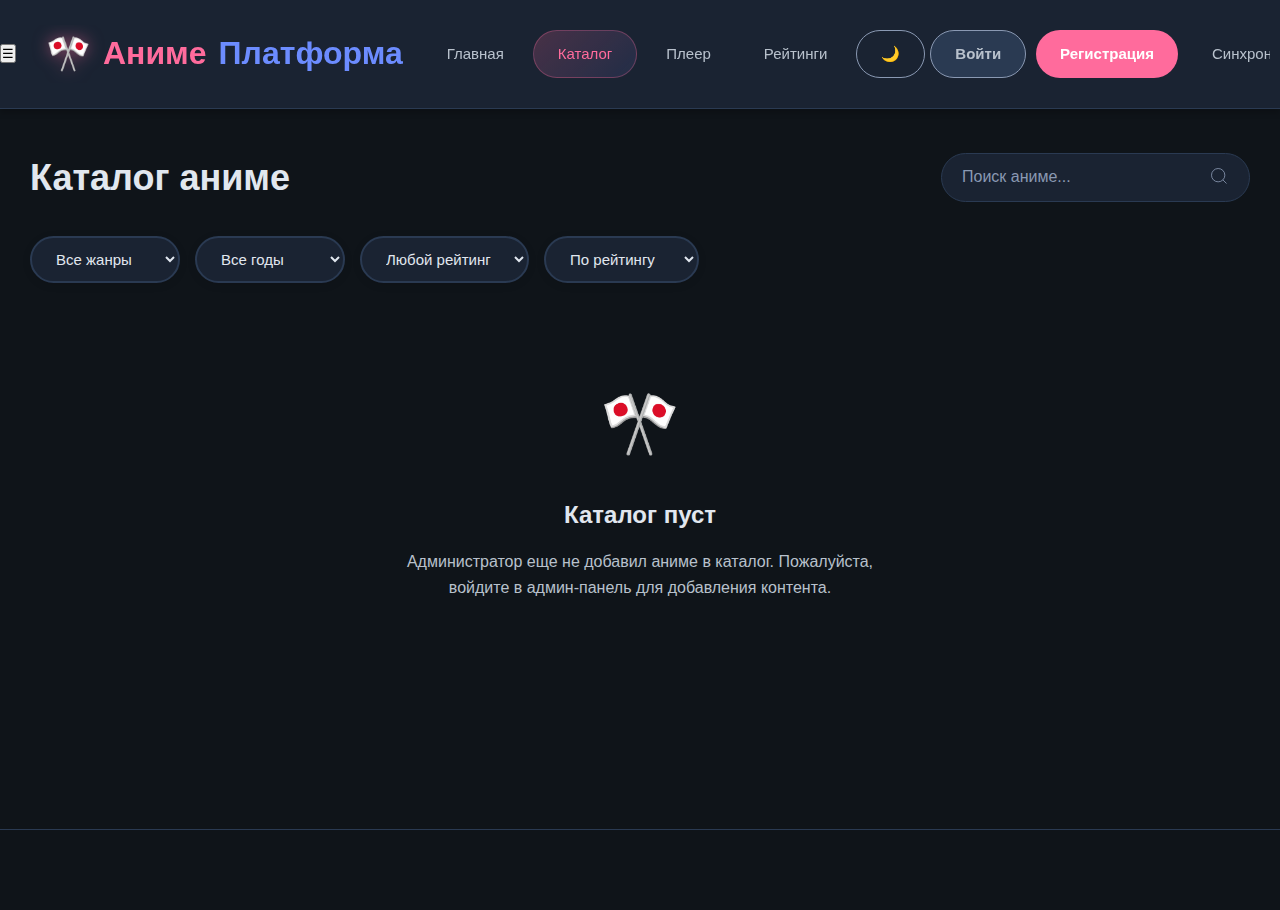
<file: catalog.html>
<!DOCTYPE html>
<html lang="ru">
<head>
    <meta charset="UTF-8">
    <meta name="viewport" content="width=device-width, initial-scale=1.0, maximum-scale=1.0, user-scalable=no, viewport-fit=cover">
    <meta name="mobile-web-app-capable" content="yes">
    <meta name="apple-mobile-web-app-capable" content="yes">
    <meta name="apple-mobile-web-app-status-bar-style" content="black-translucent">
    <title>Каталог аниме | АнимеПлатформа</title>
    <link rel="stylesheet" href="style.css">
    <link rel="stylesheet" href="catalog.css">
</head>
<body>
    <!-- Header -->
    <header>
        <div class="container">
            <div class="header-content">
                <button class="mobile-menu-toggle" id="mobile-menu-toggle" aria-label="Меню">☰</button>
                <a href="index.html" class="logo">Аниме<span>Платформа</span></a>
                <nav id="main-nav">
                    <ul>
                        <li><a href="index.html">Главная</a></li>
                        <li><a href="catalog.html" class="active">Каталог</a></li>
                        <li><a href="player.html">Плеер</a></li>
                        <li><a href="ratings.html">Рейтинги</a></li>

                        <!-- Дополнительные пункты, которые на мобильном прячутся в меню -->
                        <li class="nav-extra nav-theme">
                            <button id="theme-toggle" class="btn-theme">🌙</button>
                        </li>
                        <li class="nav-extra nav-auth">
                            <div class="auth-buttons">
                                <!-- Будет заполнено через JavaScript -->
                            </div>
                        </li>
                        <li class="nav-extra nav-admin">
                            <div id="admin-link" style="display: none;"></div>
                        </li>
                        <li class="nav-extra nav-sync">
                            <a href="profile.html#sync" class="nav-sync-link">Синхронизация</a>
                        </li>
                    </ul>
                </nav>
            </div>
        </div>
    </header>

    <!-- Catalog Content -->
    <section class="catalog-section">
        <div class="container">
            <div class="catalog-header">
                <h1 class="catalog-title">Каталог аниме</h1>
                <div class="search-bar">
                    <input type="text" id="catalog-search" placeholder="Поиск аниме...">
                    <button id="catalog-search-btn">
                        <svg width="20" height="20" viewBox="0 0 24 24" fill="none" stroke="currentColor">
                            <circle cx="11" cy="11" r="8"></circle>
                            <path d="m21 21-4.3-4.3"></path>
                        </svg>
                    </button>
                </div>
            </div>
            
            <div class="filters">
                <select class="filter-select" id="genre-filter">
                    <option value="">Все жанры</option>
                    <option value="Сёнен">Сёнен</option>
                    <option value="Драма">Драма</option>
                    <option value="Фэнтези">Фэнтези</option>
                </select>
                <select class="filter-select" id="year-filter">
                    <option value="">Все годы</option>
                    <option value="2023">2023</option>
                    <option value="2022">2022</option>
                    <option value="2021">2021</option>
                </select>
                <select class="filter-select" id="rating-filter">
                    <option value="">Любой рейтинг</option>
                    <option value="9">9+</option>
                    <option value="8">8+</option>
                    <option value="7">7+</option>
                </select>
                <select class="filter-select" id="sort-filter">
                    <option value="rating">По рейтингу</option>
                    <option value="year">По году</option>
                    <option value="title">По названию</option>
                </select>
            </div>
            
            <div class="anime-grid" id="catalog-grid">
                <!-- Anime cards will be loaded by JavaScript -->
            </div>

            <div class="load-more-container">
                <button class="btn btn-load-more" id="load-more">Загрузить еще</button>
            </div>
        </div>
    </section>

    <!-- Footer -->
    <footer>
        <div class="container">
            <div class="footer-content">
                <!-- Footer content same as index.html -->
            </div>
        </div>
    </footer>

    <!-- Anime Modal -->
    <div class="modal-overlay" id="anime-modal">
        <!-- Modal content same as index.html -->
    </div>

    <!-- Player Overlay -->
    <div class="player-overlay" id="player-overlay">
        <!-- Player content same as index.html -->
    </div>

    <!-- Конфигурация и утилиты -->
    <script src="config.js"></script>
    <script src="utils/error-handler.js"></script>
    <script src="utils/helpers.js"></script>
    
    <!-- Компоненты -->
    <script src="components/AnimeCard.js"></script>
    <script src="components/Notification.js"></script>
    
    <!-- Сервисы -->
    <script src="services/auth-service.js"></script>
    <script src="services/anime-service.js"></script>
    <script src="services/anime-api.js"></script>
    <script src="sync-service.js"></script>
    
    <!-- Существующие скрипты (для обратной совместимости) -->
    <script src="database.js"></script>
    <script src="anime-data.js"></script>
    <script src="auth.js"></script>
    <script src="player.js"></script>
    <script src="main.js"></script>
    <script src="modal.js"></script>
    <script src="catalog.js"></script>
    <script src="mobile-menu.js"></script>
</body>
</html>
</file>
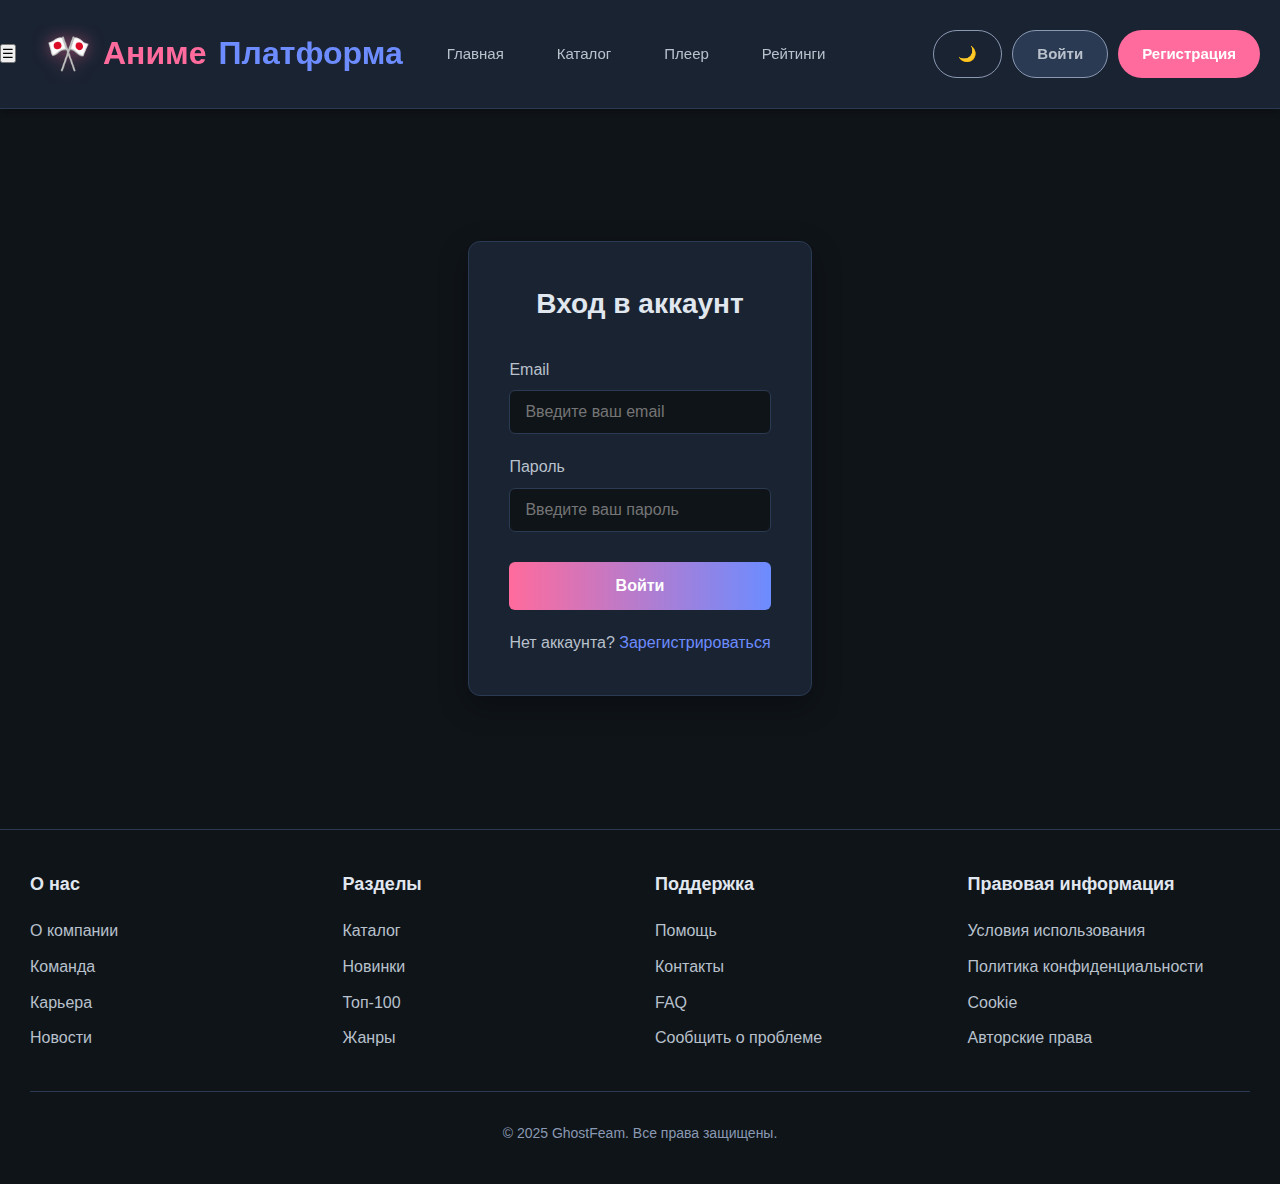
<file: login.html>
<!DOCTYPE html>
<html lang="ru">
<head>
    <meta charset="UTF-8">
    <meta name="viewport" content="width=device-width, initial-scale=1.0, maximum-scale=1.0, user-scalable=no, viewport-fit=cover">
    <meta name="mobile-web-app-capable" content="yes">
    <meta name="apple-mobile-web-app-capable" content="yes">
    <meta name="apple-mobile-web-app-status-bar-style" content="black-translucent">
    <title>Вход | Аниме-платформа</title>
    <link rel="stylesheet" href="style.css">
</head>
<body>
    <!-- Header -->
    <header>
        <div class="container">
            <div class="header-content">
                <button class="mobile-menu-toggle" id="mobile-menu-toggle" aria-label="Меню">☰</button>
                <a href="index.html" class="logo">Аниме<span>Платформа</span></a>
                <nav id="main-nav">
                    <ul>
                        <li><a href="index.html">Главная</a></li>
                        <li><a href="catalog.html">Каталог</a></li>
                        <li><a href="player.html">Плеер</a></li>
                        <li><a href="ratings.html">Рейтинги</a></li>
                    </ul>
                </nav>
                
                <div class="header-controls">
                    <button id="theme-toggle" class="btn-theme">🌙</button>
                    <div class="auth-buttons">
                        <!-- Будет заполнено через JavaScript -->
                    </div>
                    <div id="admin-link" style="display: none;"></div>
                </div>
            </div>
        </div>
    </header>

    <!-- Login Form -->
    <section class="container">
        <div class="auth-container">
            <div class="auth-form">
                <h2 class="auth-title">Вход в аккаунт</h2>
                <form id="login-form">
                    <div class="form-group">
                        <label class="form-label" for="login-email">Email</label>
                        <input type="email" id="login-email" class="form-input" placeholder="Введите ваш email" required>
                        <div class="error-message" id="login-email-error">Пожалуйста, введите корректный email</div>
                    </div>
                    <div class="form-group">
                        <label class="form-label" for="login-password">Пароль</label>
                        <input type="password" id="login-password" class="form-input" placeholder="Введите ваш пароль" required>
                        <div class="error-message" id="login-password-error">Пожалуйста, введите пароль</div>
                    </div>
                    <button type="submit" class="btn btn-submit">Войти</button>
                </form>
                <div class="auth-link">
                    Нет аккаунта? <a href="signup.html">Зарегистрироваться</a>
                </div>
            </div>
        </div>
    </section>

    <!-- Footer -->
    <footer>
        <div class="container">
            <div class="footer-content">
                <div class="footer-column">
                    <h3>О нас</h3>
                    <ul>
                        <li><a href="#">О компании</a></li>
                        <li><a href="#">Команда</a></li>
                        <li><a href="#">Карьера</a></li>
                        <li><a href="#">Новости</a></li>
                    </ul>
                </div>
                <div class="footer-column">
                    <h3>Разделы</h3>
                    <ul>
                        <li><a href="catalog.html">Каталог</a></li>
                        <li><a href="#">Новинки</a></li>
                        <li><a href="#">Топ-100</a></li>
                        <li><a href="#">Жанры</a></li>
                    </ul>
                </div>
                <div class="footer-column">
                    <h3>Поддержка</h3>
                    <ul>
                        <li><a href="#">Помощь</a></li>
                        <li><a href="#">Контакты</a></li>
                        <li><a href="#">FAQ</a></li>
                        <li><a href="#">Сообщить о проблеме</a></li>
                    </ul>
                </div>
                <div class="footer-column">
                    <h3>Правовая информация</h3>
                    <ul>
                        <li><a href="#">Условия использования</a></li>
                        <li><a href="#">Политика конфиденциальности</a></li>
                        <li><a href="#">Cookie</a></li>
                        <li><a href="#">Авторские права</a></li>
                    </ul>
                </div>
            </div>
            <div class="copyright">
                &copy; 2025 GhostFeam. Все права защищены.
            </div>
        </div>
    </footer>

    <!-- Конфигурация и утилиты -->
    <script src="config.js"></script>
    <script src="utils/error-handler.js"></script>
    <script src="utils/helpers.js"></script>
    
    <!-- Компоненты -->
    <script src="components/Notification.js"></script>
    
    <!-- Сервисы -->
    <script src="services/auth-service.js"></script>
    <script src="services/anime-service.js"></script>
    <script src="sync-service.js"></script>
    
    <!-- Существующие скрипты (для обратной совместимости) -->
    <script src="database.js"></script>
    <script src="auth.js"></script>
    <script src="mobile-menu.js"></script>
</body>
</html>
</file>
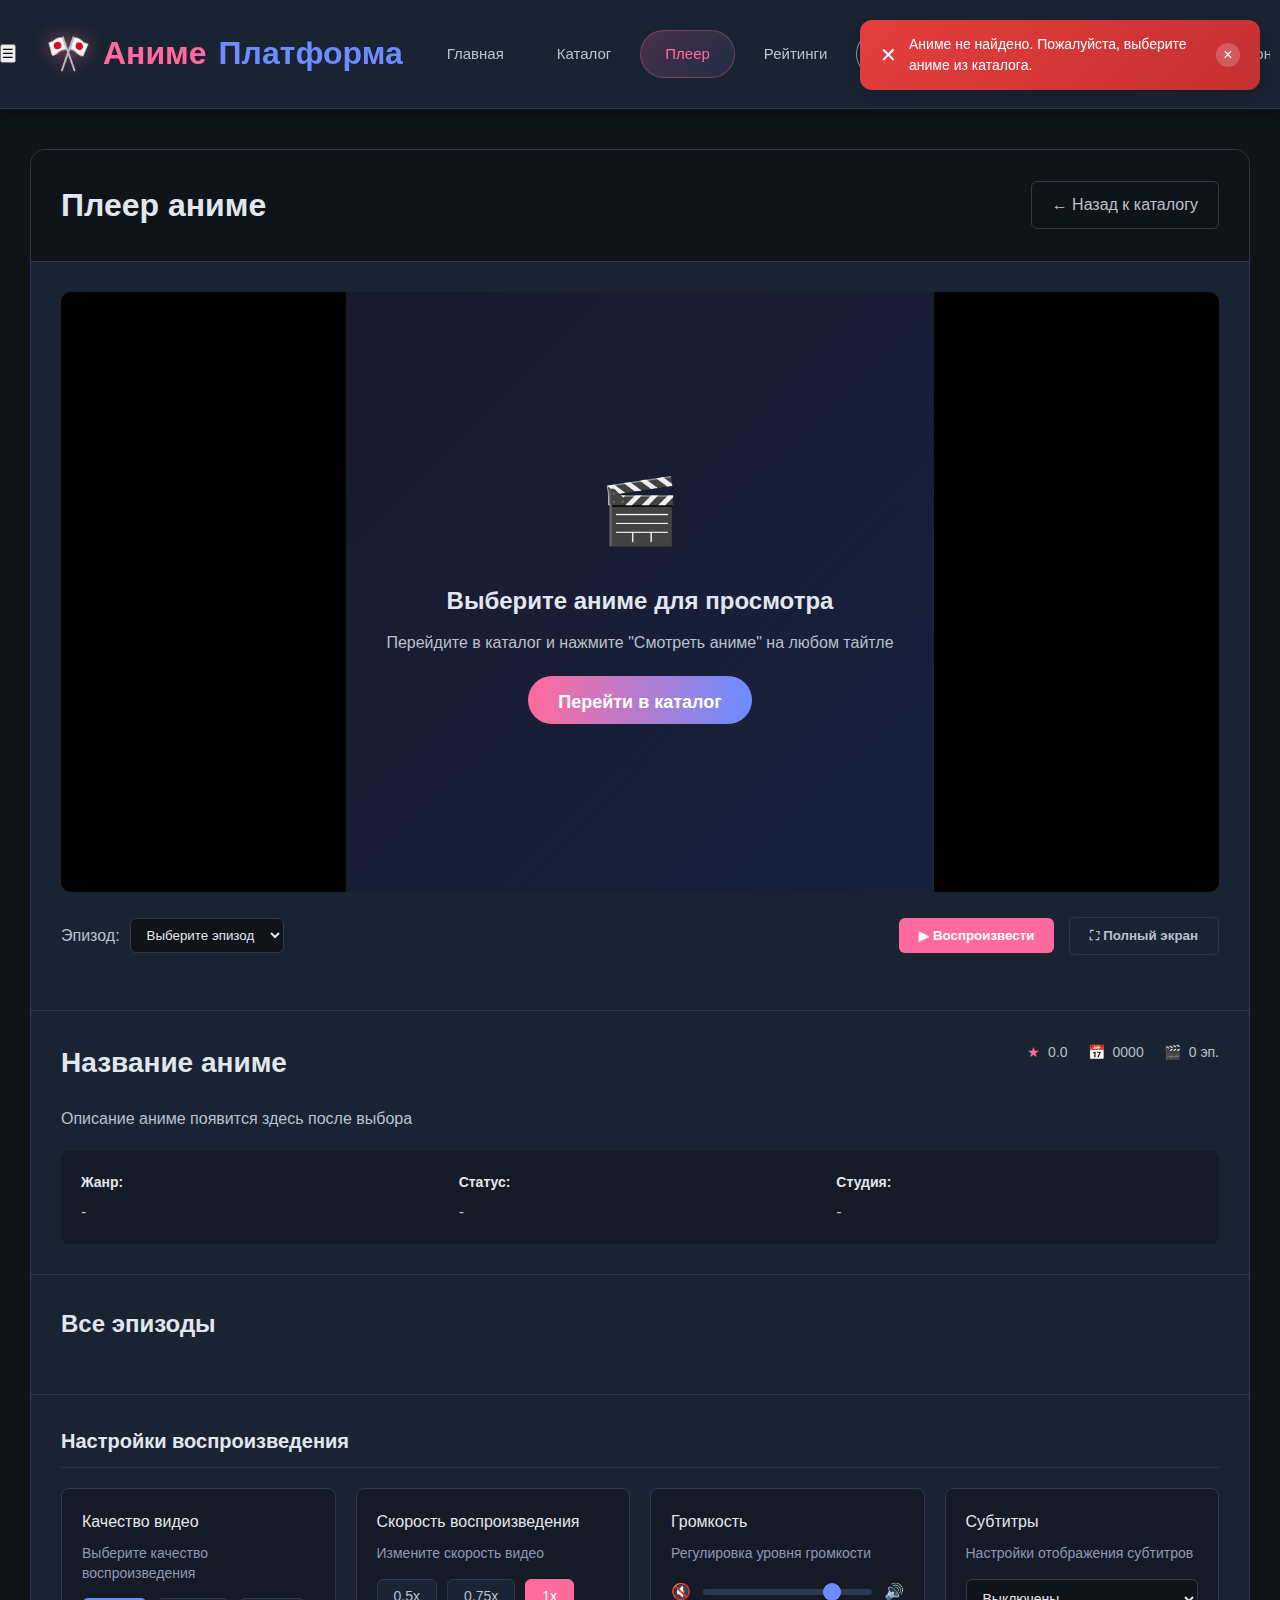
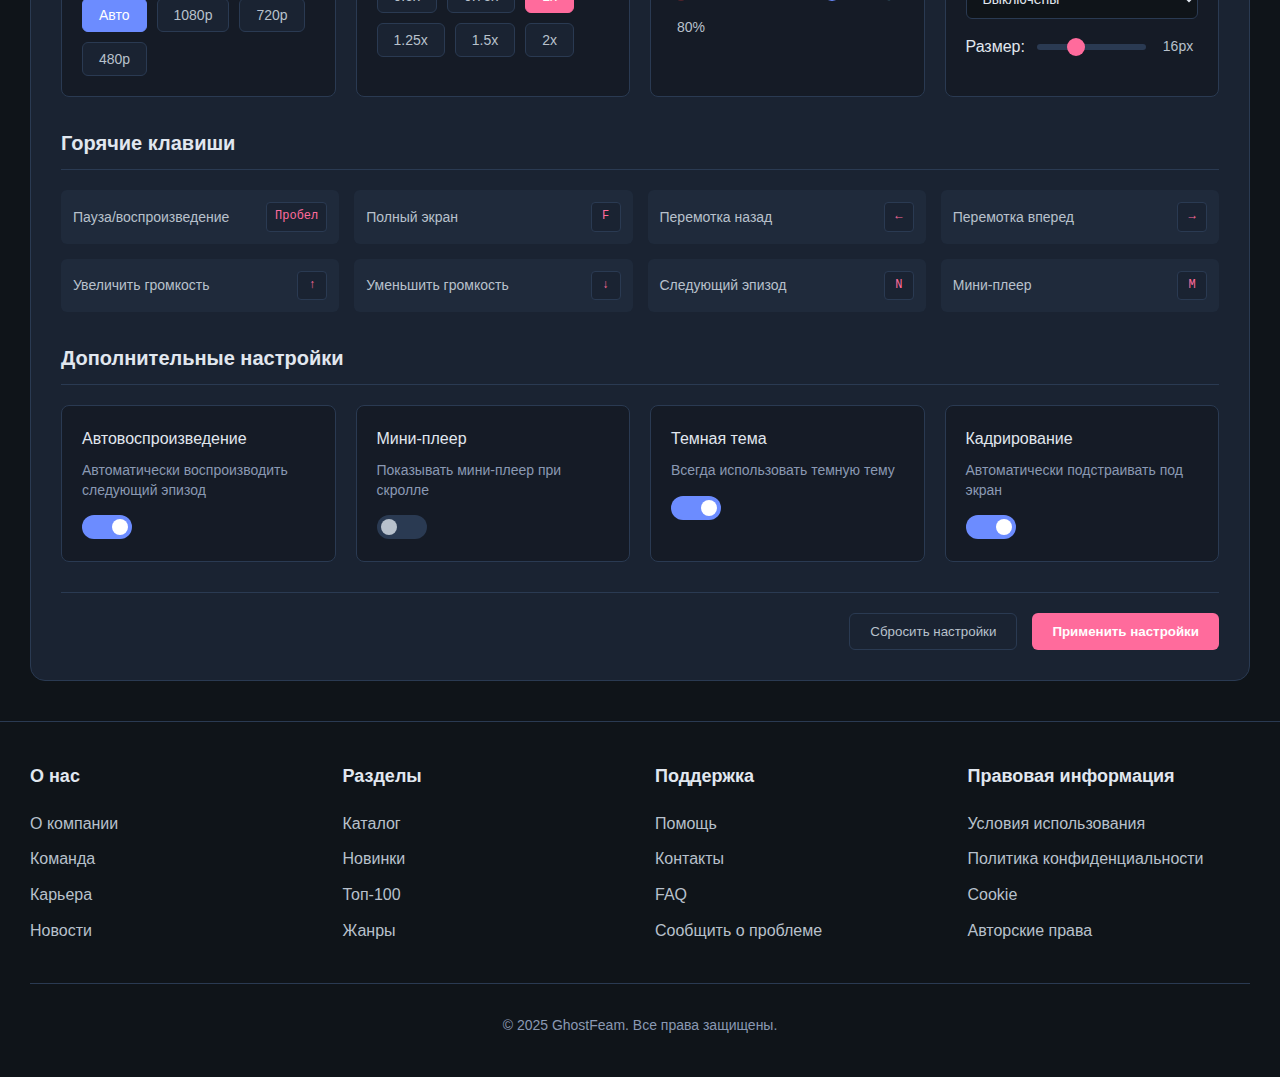
<file: player.html>
<!DOCTYPE html>
<html lang="ru">
<head>
    <meta charset="UTF-8">
    <meta name="viewport" content="width=device-width, initial-scale=1.0, maximum-scale=1.0, user-scalable=no, viewport-fit=cover">
    <meta name="mobile-web-app-capable" content="yes">
    <meta name="apple-mobile-web-app-capable" content="yes">
    <meta name="apple-mobile-web-app-status-bar-style" content="black-translucent">
    <title>Плеер аниме | АнимеПлатформа</title>
    <link rel="stylesheet" href="style.css">
    <link rel="stylesheet" href="theme.css">
    <link rel="stylesheet" href="player.css">
</head>
<body data-theme="dark">
    <!-- Header -->
    <header>
        <div class="container">
            <div class="header-content">
                <button class="mobile-menu-toggle" id="mobile-menu-toggle" aria-label="Меню">☰</button>
                <a href="index.html" class="logo">Аниме<span>Платформа</span></a>
                <nav id="main-nav">
                    <ul>
                        <li><a href="index.html">Главная</a></li>
                        <li><a href="catalog.html">Каталог</a></li>
                        <li><a href="player.html" class="active">Плеер</a></li>
                        <li><a href="ratings.html">Рейтинги</a></li>

                        <!-- Дополнительные пункты, которые на мобильном прячутся в меню -->
                        <li class="nav-extra nav-theme">
                            <button id="theme-toggle" class="btn-theme">🌙</button>
                        </li>
                        <li class="nav-extra nav-auth">
                            <div class="auth-buttons">
                                <!-- Будет заполнено через JavaScript -->
                            </div>
                        </li>
                        <li class="nav-extra nav-admin">
                            <div id="admin-link" style="display: none;"></div>
                        </li>
                        <li class="nav-extra nav-sync">
                            <a href="profile.html#sync" class="nav-sync-link">Синхронизация</a>
                        </li>
                    </ul>
                </nav>
            </div>
        </div>
    </header>

    <!-- Player Content -->
    <section class="player-section">
        <div class="container">
            <div class="player-page-container">
                <div class="player-page-header">
                    <h1 id="player-main-title">Плеер аниме</h1>
                    <div class="player-navigation">
                        <a href="catalog.html" class="btn-back">
                            ← Назад к каталогу
                        </a>
                    </div>
                </div>

                <div class="video-page-container">
                    <div class="video-page-player" id="video-page-player">
                        <div class="video-page-placeholder" id="video-placeholder">
                            <div class="placeholder-icon">🎬</div>
                            <h3>Выберите аниме для просмотра</h3>
                            <p>Перейдите в каталог и нажмите "Смотреть аниме" на любом тайтле</p>
                            <a href="catalog.html" class="btn btn-explore">Перейти в каталог</a>
                        </div>
                    </div>
                    
                    <div class="player-page-controls">
                        <div class="control-group">
                            <div class="episode-selector">
                                <label for="episode-select">Эпизод:</label>
                                <select id="episode-select">
                                    <option value="">Выберите эпизод</option>
                                </select>
                            </div>
                        </div>
                        
                        <div class="control-group">
                            <button class="btn-primary" id="play-btn">
                                ▶ Воспроизвести
                            </button>
                            <button class="btn-secondary" id="fullscreen-btn">
                                ⛶ Полный экран
                            </button>
                        </div>
                    </div>

                    <!-- Информация о текущем эпизоде для мобильных -->
                    <div id="current-episode-info" style="display: none; padding: 15px; background: var(--bg-primary); border-radius: 8px; margin-bottom: 15px; text-align: center;">
                        <p style="color: var(--text-secondary); font-size: 14px; margin: 0;">
                            <strong style="color: var(--text-primary);">Эпизод:</strong> 
                            <span id="current-episode-number">-</span>
                        </p>
                    </div>
                </div>

                <div class="player-page-info">
                    <div class="info-header">
                        <h2 id="player-title">Название аниме</h2>
                        <div class="player-stats">
                            <div class="stat">
                                <span class="icon">★</span>
                                <span id="player-rating">0.0</span>
                            </div>
                            <div class="stat">
                                <span class="icon">📅</span>
                                <span id="player-year">0000</span>
                            </div>
                            <div class="stat">
                                <span class="icon">🎬</span>
                                <span id="player-episodes">0 эп.</span>
                            </div>
                        </div>
                    </div>
                    
                    <div class="info-content">
                        <p id="player-description">Описание аниме появится здесь после выбора</p>
                        
                        <div class="anime-details">
                            <div class="detail-item">
                                <strong>Жанр:</strong>
                                <span id="player-genre">-</span>
                            </div>
                            <div class="detail-item">
                                <strong>Статус:</strong>
                                <span id="player-status">-</span>
                            </div>
                            <div class="detail-item">
                                <strong>Студия:</strong>
                                <span id="player-studio">-</span>
                            </div>
                        </div>
                    </div>
                </div>

                <div class="episodes-list" id="episodes-list">
                    <h3>Все эпизоды</h3>
                    <div class="episodes-grid" id="episodes-grid">
                        <!-- Episodes will be loaded here -->
                    </div>
                </div>

                <!-- Player Settings Section -->
                <div class="player-settings" id="player-settings">
                    <div class="settings-section">
                        <h3 class="settings-title">Настройки воспроизведения</h3>
                        <div class="settings-grid">
                            <!-- Качество видео -->
                            <div class="setting-item">
                                <label class="setting-label">Качество видео</label>
                                <p class="setting-description">Выберите качество воспроизведения</p>
                                <div class="quality-selector">
                                    <button class="quality-btn active" data-quality="auto">Авто</button>
                                    <button class="quality-btn" data-quality="1080">1080p</button>
                                    <button class="quality-btn" data-quality="720">720p</button>
                                    <button class="quality-btn" data-quality="480">480p</button>
                                </div>
                            </div>

                            <!-- Скорость воспроизведения -->
                            <div class="setting-item">
                                <label class="setting-label">Скорость воспроизведения</label>
                                <p class="setting-description">Измените скорость видео</p>
                                <div class="speed-selector">
                                    <button class="speed-btn" data-speed="0.5">0.5x</button>
                                    <button class="speed-btn" data-speed="0.75">0.75x</button>
                                    <button class="speed-btn active" data-speed="1">1x</button>
                                    <button class="speed-btn" data-speed="1.25">1.25x</button>
                                    <button class="speed-btn" data-speed="1.5">1.5x</button>
                                    <button class="speed-btn" data-speed="2">2x</button>
                                </div>
                            </div>

                            <!-- Громкость -->
                            <div class="setting-item">
                                <label class="setting-label">Громкость</label>
                                <p class="setting-description">Регулировка уровня громкости</p>
                                <div class="volume-control">
                                    <span class="volume-icon">🔇</span>
                                    <input type="range" class="volume-slider" min="0" max="100" value="80">
                                    <span class="volume-icon">🔊</span>
                                    <span class="volume-value">80%</span>
                                </div>
                            </div>

                            <!-- Субтитры -->
                            <div class="setting-item">
                                <label class="setting-label">Субтитры</label>
                                <p class="setting-description">Настройки отображения субтитров</p>
                                <div class="subtitle-settings">
                                    <select class="subtitle-select">
                                        <option value="none">Выключены</option>
                                        <option value="ru">Русский</option>
                                        <option value="en">English</option>
                                        <option value="jp">日本語</option>
                                    </select>
                                    <div class="subtitle-size">
                                        <span>Размер:</span>
                                        <input type="range" class="size-slider" min="12" max="24" value="16">
                                        <span class="size-value">16px</span>
                                    </div>
                                </div>
                            </div>
                        </div>
                    </div>

                    <div class="settings-section">
                        <h3 class="settings-title">Горячие клавиши</h3>
                        <div class="shortcuts-list">
                            <div class="shortcut-item">
                                <span class="shortcut-description">Пауза/воспроизведение</span>
                                <kbd class="shortcut-key">Пробел</kbd>
                            </div>
                            <div class="shortcut-item">
                                <span class="shortcut-description">Полный экран</span>
                                <kbd class="shortcut-key">F</kbd>
                            </div>
                            <div class="shortcut-item">
                                <span class="shortcut-description">Перемотка назад</span>
                                <kbd class="shortcut-key">←</kbd>
                            </div>
                            <div class="shortcut-item">
                                <span class="shortcut-description">Перемотка вперед</span>
                                <kbd class="shortcut-key">→</kbd>
                            </div>
                            <div class="shortcut-item">
                                <span class="shortcut-description">Увеличить громкость</span>
                                <kbd class="shortcut-key">↑</kbd>
                            </div>
                            <div class="shortcut-item">
                                <span class="shortcut-description">Уменьшить громкость</span>
                                <kbd class="shortcut-key">↓</kbd>
                            </div>
                            <div class="shortcut-item">
                                <span class="shortcut-description">Следующий эпизод</span>
                                <kbd class="shortcut-key">N</kbd>
                            </div>
                            <div class="shortcut-item">
                                <span class="shortcut-description">Мини-плеер</span>
                                <kbd class="shortcut-key">M</kbd>
                            </div>
                        </div>
                    </div>

                    <div class="settings-section">
                        <h3 class="settings-title">Дополнительные настройки</h3>
                        <div class="settings-grid">
                            <div class="setting-item">
                                <label class="setting-label">Автовоспроизведение</label>
                                <p class="setting-description">Автоматически воспроизводить следующий эпизод</p>
                                <label class="toggle-switch">
                                    <input type="checkbox" checked>
                                    <span class="toggle-slider"></span>
                                </label>
                            </div>
                            <div class="setting-item">
                                <label class="setting-label">Мини-плеер</label>
                                <p class="setting-description">Показывать мини-плеер при скролле</p>
                                <label class="toggle-switch">
                                    <input type="checkbox">
                                    <span class="toggle-slider"></span>
                                </label>
                            </div>
                            <div class="setting-item">
                                <label class="setting-label">Темная тема</label>
                                <p class="setting-description">Всегда использовать темную тему</p>
                                <label class="toggle-switch">
                                    <input type="checkbox" checked>
                                    <span class="toggle-slider"></span>
                                </label>
                            </div>
                            <div class="setting-item">
                                <label class="setting-label">Кадрирование</label>
                                <p class="setting-description">Автоматически подстраивать под экран</p>
                                <label class="toggle-switch">
                                    <input type="checkbox" checked>
                                    <span class="toggle-slider"></span>
                                </label>
                            </div>
                        </div>
                    </div>

                    <div class="settings-actions">
                        <button class="btn-reset" id="reset-settings">Сбросить настройки</button>
                        <button class="btn-apply" id="apply-settings">Применить настройки</button>
                    </div>
                </div>
            </div>
        </div>
    </section>

    <!-- Footer -->
    <footer>
        <div class="container">
            <div class="footer-content">
                <div class="footer-column">
                    <h3>О нас</h3>
                    <ul>
                        <li><a href="#">О компании</a></li>
                        <li><a href="#">Команда</a></li>
                        <li><a href="#">Карьера</a></li>
                        <li><a href="#">Новости</a></li>
                    </ul>
                </div>
                <div class="footer-column">
                    <h3>Разделы</h3>
                    <ul>
                        <li><a href="catalog.html">Каталог</a></li>
                        <li><a href="#">Новинки</a></li>
                        <li><a href="#">Топ-100</a></li>
                        <li><a href="#">Жанры</a></li>
                    </ul>
                </div>
                <div class="footer-column">
                    <h3>Поддержка</h3>
                    <ul>
                        <li><a href="#">Помощь</a></li>
                        <li><a href="#">Контакты</a></li>
                        <li><a href="#">FAQ</a></li>
                        <li><a href="#">Сообщить о проблеме</a></li>
                    </ul>
                </div>
                <div class="footer-column">
                    <h3>Правовая информация</h3>
                    <ul>
                        <li><a href="#">Условия использования</a></li>
                        <li><a href="#">Политика конфиденциальности</a></li>
                        <li><a href="#">Cookie</a></li>
                        <li><a href="#">Авторские права</a></li>
                    </ul>
                </div>
            </div>
            <div class="copyright">
                &copy; 2025 GhostFeam. Все права защищены.
            </div>
        </div>
    </footer>

    <!-- Конфигурация и утилиты -->
    <script src="config.js"></script>
    <script src="utils/error-handler.js"></script>
    <script src="utils/helpers.js"></script>
    
    <!-- Компоненты -->
    <script src="components/Notification.js"></script>
    
    <!-- Сервисы -->
    <script src="services/auth-service.js"></script>
    <script src="services/anime-service.js"></script>
    <script src="sync-service.js"></script>
    <script src="services/anime-api.js"></script>
    <script src="services/video-service.js"></script>
    
    <!-- Существующие скрипты (для обратной совместимости) -->
    <script src="database.js"></script>
    <script src="anime-data.js"></script>
    <script src="main.js"></script>
    <script src="auth.js"></script>
    <script src="theme.js"></script>
    <script src="player-page.js"></script>
    <script src="mobile-menu.js"></script>
</body>
</html>
</file>
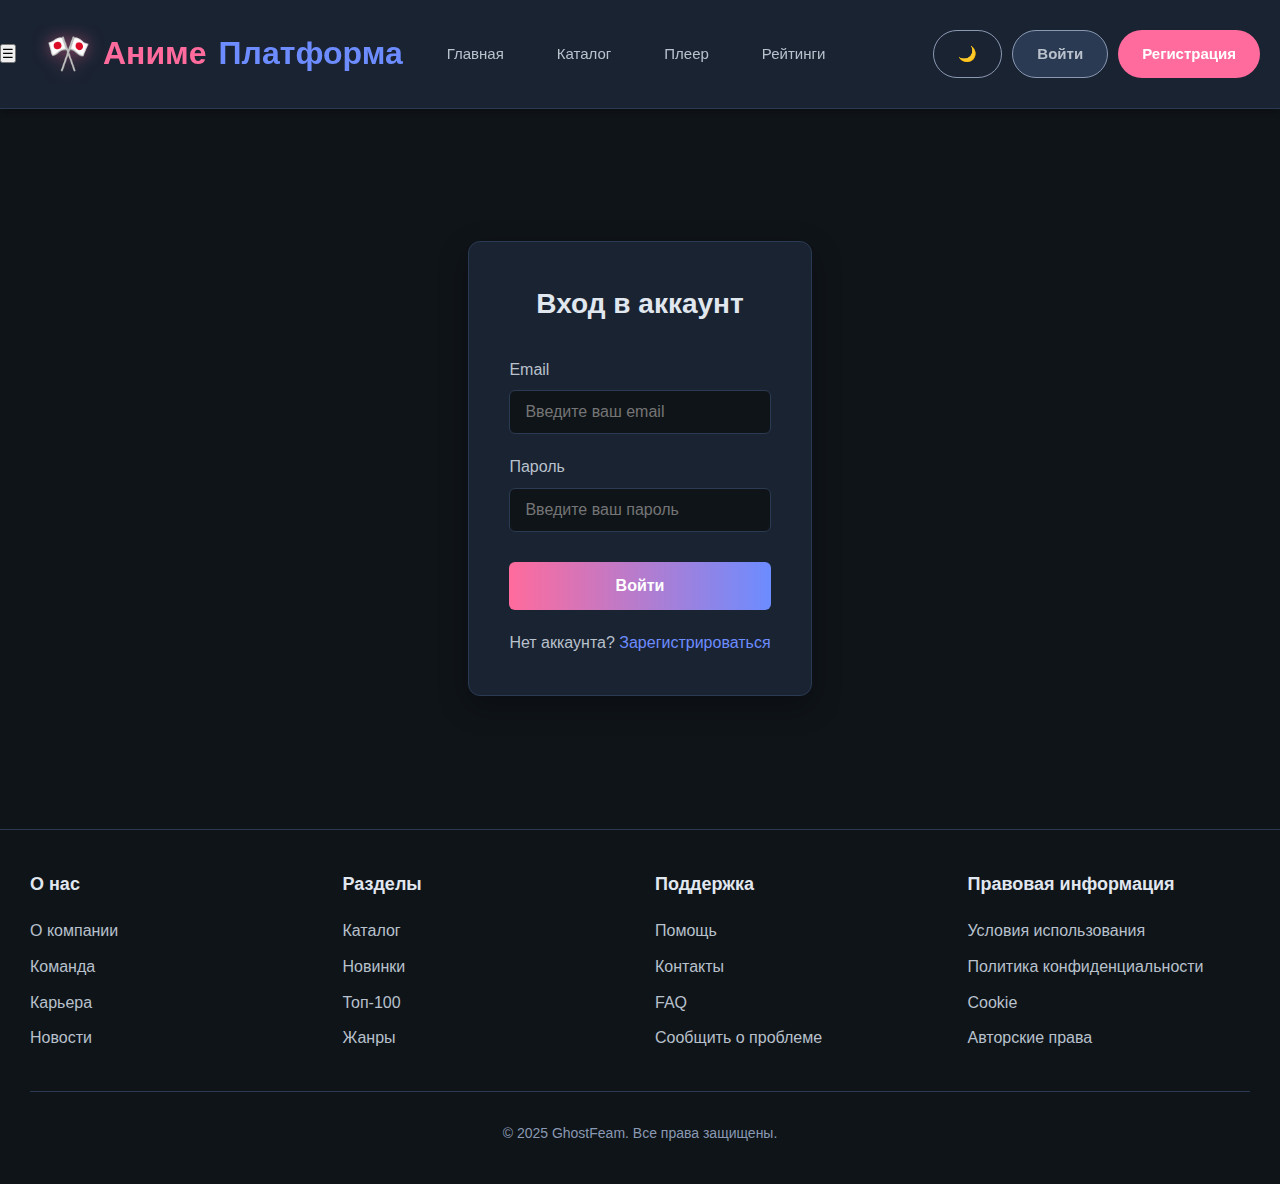
<file: profile.html>
<!DOCTYPE html>
<html lang="ru">
<head>
    <meta charset="UTF-8">
    <meta name="viewport" content="width=device-width, initial-scale=1.0, maximum-scale=1.0, user-scalable=no, viewport-fit=cover">
    <meta name="mobile-web-app-capable" content="yes">
    <meta name="apple-mobile-web-app-capable" content="yes">
    <meta name="apple-mobile-web-app-status-bar-style" content="black-translucent">
    <title>Профиль | Аниме-платформа</title>
    <link rel="stylesheet" href="style.css">
    <link rel="stylesheet" href="theme.css">

</head>
<body>
    <!-- Header -->
    <header>
        <div class="container">
            <div class="header-content">
                <button class="mobile-menu-toggle" id="mobile-menu-toggle" aria-label="Меню">☰</button>
                <a href="index.html" class="logo">Аниме<span>Платформа</span></a>
                <nav id="main-nav">
                    <ul>
                        <li><a href="index.html">Главная</a></li>
                        <li><a href="catalog.html">Каталог</a></li>
                        <li><a href="player.html">Плеер</a></li>
                        <li><a href="ratings.html">Рейтинги</a></li>

                        <!-- Дополнительные пункты, которые на мобильном прячутся в меню -->
                        <li class="nav-extra nav-theme">
                            <button id="theme-toggle" class="btn-theme">🌙</button>
                        </li>
                        <li class="nav-extra nav-auth">
                            <div class="auth-buttons">
                                <!-- Будет заполнено через JavaScript -->
                            </div>
                        </li>
                        <li class="nav-extra nav-admin">
                            <div id="admin-link" style="display: none;"></div>
                        </li>
                        <li class="nav-extra nav-sync">
                            <a href="#sync" class="nav-sync-link">Синхронизация</a>
                        </li>
                    </ul>
                </nav>
            </div>
        </div>
    </header>

    <!-- Profile Content -->
    <section class="container">
        <div class="profile-container">
            <div class="profile-sidebar">
                <div class="profile-avatar">
                    <img src="https://via.placeholder.com/150" alt="Аватар" class="avatar-image" id="avatar-image">
                    <button class="btn-change-avatar" id="change-avatar-btn">Изменить аватар</button>
                    <input type="file" id="avatar-input" accept="image/*" style="display: none;">
                </div>
                <ul class="profile-menu">
                    <li><a href="#" class="profile-menu-link active" data-section="profile-info">Личная информация</a></li>
                    <li><a href="#" class="profile-menu-link" data-section="profile-security">Безопасность</a></li>
                    <li><a href="#" class="profile-menu-link" data-section="profile-preferences">Настройки</a></li>
                    <li><a href="#" class="profile-menu-link" data-section="profile-favorites">⭐ Избранное</a></li>
                    <li><a href="#" class="profile-menu-link" data-section="sync">Синхронизация</a></li>
                </ul>
            </div>
            <div class="profile-content">
                <!-- Profile Info Section -->
                <div class="profile-section active" id="profile-info">
                    <h3 class="profile-section-title">Личная информация</h3>
                    <form id="profile-info-form">
                        <div class="form-row">
                            <div class="form-group">
                                <label class="form-label" for="profile-username">Имя пользователя</label>
                                <input type="text" id="profile-username" class="form-input" value="AnimeLover123">
                            </div>
                            <div class="form-group">
                                <label class="form-label" for="profile-display-name">Отображаемое имя</label>
                                <input type="text" id="profile-display-name" class="form-input" value="АнимеФан">
                            </div>
                        </div>
                        <div class="form-group">
                            <label class="form-label" for="profile-email">Email *</label>
                            <input type="email" id="profile-email" class="form-input" value="user@example.com" required>
                            <div class="error-message" id="profile-email-error">Пожалуйста, введите корректный email</div>
                        </div>
                        <div class="form-group">
                            <label class="form-label" for="profile-bio">О себе</label>
                            <textarea id="profile-bio" class="form-input" rows="4" placeholder="Расскажите о себе">Люблю смотреть аниме, особенно жанр сёнен и фэнтези. Мои любимые аниме: Атака Титанов, Истребитель Демонов и Наруто.</textarea>
                        </div>
                        <button type="submit" class="btn btn-save">Сохранить изменения</button>
                    </form>
                </div>
                
                <!-- Security Section -->
                <div class="profile-section" id="profile-security">
                    <h3 class="profile-section-title">Безопасность</h3>
                    <form id="profile-security-form">
                        <div class="form-group">
                            <label class="form-label" for="profile-current-password">Текущий пароль</label>
                            <input type="password" id="profile-current-password" class="form-input" placeholder="Введите текущий пароль">
                        </div>
                        <div class="form-group">
                            <label class="form-label" for="profile-new-password">Новый пароль</label>
                            <input type="password" id="profile-new-password" class="form-input" placeholder="Введите новый пароль">
                            <div class="error-message" id="profile-new-password-error">Пароль должен содержать не менее 6 символов</div>
                        </div>
                        <div class="form-group">
                            <label class="form-label" for="profile-confirm-password">Подтвердите новый пароль</label>
                            <input type="password" id="profile-confirm-password" class="form-input" placeholder="Повторите новый пароль">
                            <div class="error-message" id="profile-confirm-password-error">Пароли не совпадают</div>
                        </div>
                        <button type="submit" class="btn btn-save">Изменить пароль</button>
                    </form>
                </div>
                
                <!-- Preferences Section -->
                <div class="profile-section" id="profile-preferences">
                    <h3 class="profile-section-title">Настройки</h3>
                    <form id="profile-preferences-form">
                        <div class="form-group">
                            <label class="form-label">Язык интерфейса</label>
                            <select class="form-input" id="profile-language">
                                <option value="ru" selected>Русский</option>
                                <option value="en">English</option>
                                <option value="jp">日本語</option>
                            </select>
                        </div>
                        <div class="form-group">
                            <label class="form-label">Тема</label>
                            <select class="form-input" id="profile-theme">
                                <option value="dark" selected>Тёмная</option>
                                <option value="light">Светлая</option>
                                <option value="auto">Системная</option>
                            </select>
                        </div>
                        <div class="form-group">
                            <label class="form-label">Уведомления</label>
                            <div style="margin-top: 10px;">
                                <label style="display: flex; align-items: center; margin-bottom: 10px;">
                                    <input type="checkbox" id="profile-notifications-email" checked>
                                    <span style="margin-left: 10px;">Email уведомления</span>
                                </label>
                                <label style="display: flex; align-items: center; margin-bottom: 10px;">
                                    <input type="checkbox" id="profile-notifications-push" checked>
                                    <span style="margin-left: 10px;">Push уведомления</span>
                                </label>
                                <label style="display: flex; align-items: center;">
                                    <input type="checkbox" id="profile-notifications-newsletter">
                                    <span style="margin-left: 10px;">Рассылка новостей</span>
                                </label>
                            </div>
                        </div>
                        <button type="submit" class="btn btn-save">Сохранить настройки</button>
                    </form>
                </div>

                <!-- Избранное -->
                <div class="profile-section" id="profile-favorites">
                    <h3 class="profile-section-title">⭐ Избранное</h3>
                    <p style="color: var(--text-secondary); margin-bottom: 20px;">
                        Здесь отображаются все аниме, которые вы добавили в избранное для просмотра позже.
                        Избранные аниме автоматически синхронизируются между всеми вашими устройствами.
                    </p>
                    <div id="favorites-grid" class="anime-grid" style="margin-top: 30px;">
                        <!-- Избранные аниме будут загружены здесь -->
                    </div>
                    <div id="favorites-empty" style="text-align: center; padding: 60px 20px; display: none;">
                        <div style="font-size: 64px; margin-bottom: 20px;">⭐</div>
                        <h3 style="color: var(--text-primary); margin-bottom: 10px;">Избранное пусто</h3>
                        <p style="color: var(--text-secondary); margin-bottom: 20px;">
                            Добавьте аниме в избранное, нажав кнопку "В избранное" на карточке аниме
                        </p>
                        <a href="catalog.html" class="btn btn-save">Перейти в каталог</a>
                    </div>
                </div>

                <!-- Синхронизация устройств -->
                <div class="profile-section" id="sync">
                    <h3 class="profile-section-title">Синхронизация устройств</h3>
                    <p style="color: var(--text-secondary); margin-bottom: 15px;">
                        Синхронизируйте данные между всеми вашими устройствами с помощью файлов экспорта/импорта.
                    </p>
                    <p style="color: var(--text-secondary); margin-bottom: 20px; font-size: 14px;">
                        Данные автоматически сохраняются в браузере. Для синхронизации между разными устройствами 
                        экспортируйте файл на одном устройстве и импортируйте его на другом.
                    </p>
                    <div style="display: flex; gap: 10px; flex-wrap: wrap;">
                        <button type="button" class="btn btn-save" id="profile-sync-now-btn">
                            🔄 Синхронизировать сейчас
                        </button>
                        <button type="button" class="btn btn-save" id="profile-export-btn">
                            📥 Экспорт данных
                        </button>
                        <button type="button" class="btn btn-save" id="profile-import-btn">
                            📤 Импорт данных
                        </button>
                        <input type="file" id="profile-import-file-input" accept=".json" style="display: none;">
                    </div>
                    <p id="profile-sync-info" style="color: var(--text-secondary); margin-top: 15px; font-size: 13px; font-style: italic;">
                        ⏱️ Последняя синхронизация: проверяется...
                    </p>
                </div>
            </div>
        </div>
    </section>


    <!-- Footer -->
    <footer>
        <div class="container">
            <div class="footer-content">
                <div class="footer-column">
                    <h3>О нас</h3>
                    <ul>
                        <li><a href="#">О компании</a></li>
                        <li><a href="#">Команда</a></li>
                        <li><a href="#">Карьера</a></li>
                        <li><a href="#">Новости</a></li>
                    </ul>
                </div>
                <div class="footer-column">
                    <h3>Разделы</h3>
                    <ul>
                        <li><a href="catalog.html">Каталог</a></li>
                        <li><a href="ratings.html">Рейтинги</a></li>
                        <li><a href="#">Топ-100</a></li>
                        <li><a href="#">Жанры</a></li>
                    </ul>
                </div>
                <div class="footer-column">
                    <h3>Поддержка</h3>
                    <ul>
                        <li><a href="#">Помощь</a></li>
                        <li><a href="#">Контакты</a></li>
                        <li><a href="#">FAQ</a></li>
                        <li><a href="#">Сообщить о проблеме</a></li>
                    </ul>
                </div>
                <div class="footer-column">
                    <h3>Правовая информация</h3>
                    <ul>
                        <li><a href="#">Условия использования</a></li>
                        <li><a href="#">Политика конфиденциальности</a></li>
                        <li><a href="#">Cookie</a></li>
                        <li><a href="#">Авторские права</a></li>
                    </ul>
                </div>
            </div>
            <div class="copyright">
                &copy; 2025 GhostFeam. Все права защищены.
            </div>
        </div>
    </footer>

    <!-- Конфигурация и утилиты -->
    <script src="config.js"></script>
    <script src="utils/error-handler.js"></script>
    <script src="utils/helpers.js"></script>
    
    <!-- Компоненты -->
    <script src="components/AnimeCard.js"></script>
    <script src="components/Notification.js"></script>
    
    <!-- Сервисы -->
    <script src="services/auth-service.js"></script>
    <script src="services/anime-service.js"></script>
    <script src="sync-service.js"></script>
    
    <!-- Существующие скрипты (для обратной совместимости) -->
    <script src="database.js"></script>
    <script src="auth.js"></script>
    <script src="main.js"></script>
    <script src="profile.js"></script>
    <script src="mobile-menu.js"></script>
    <script src="theme.js"></script>
</body>
</html>
</file>
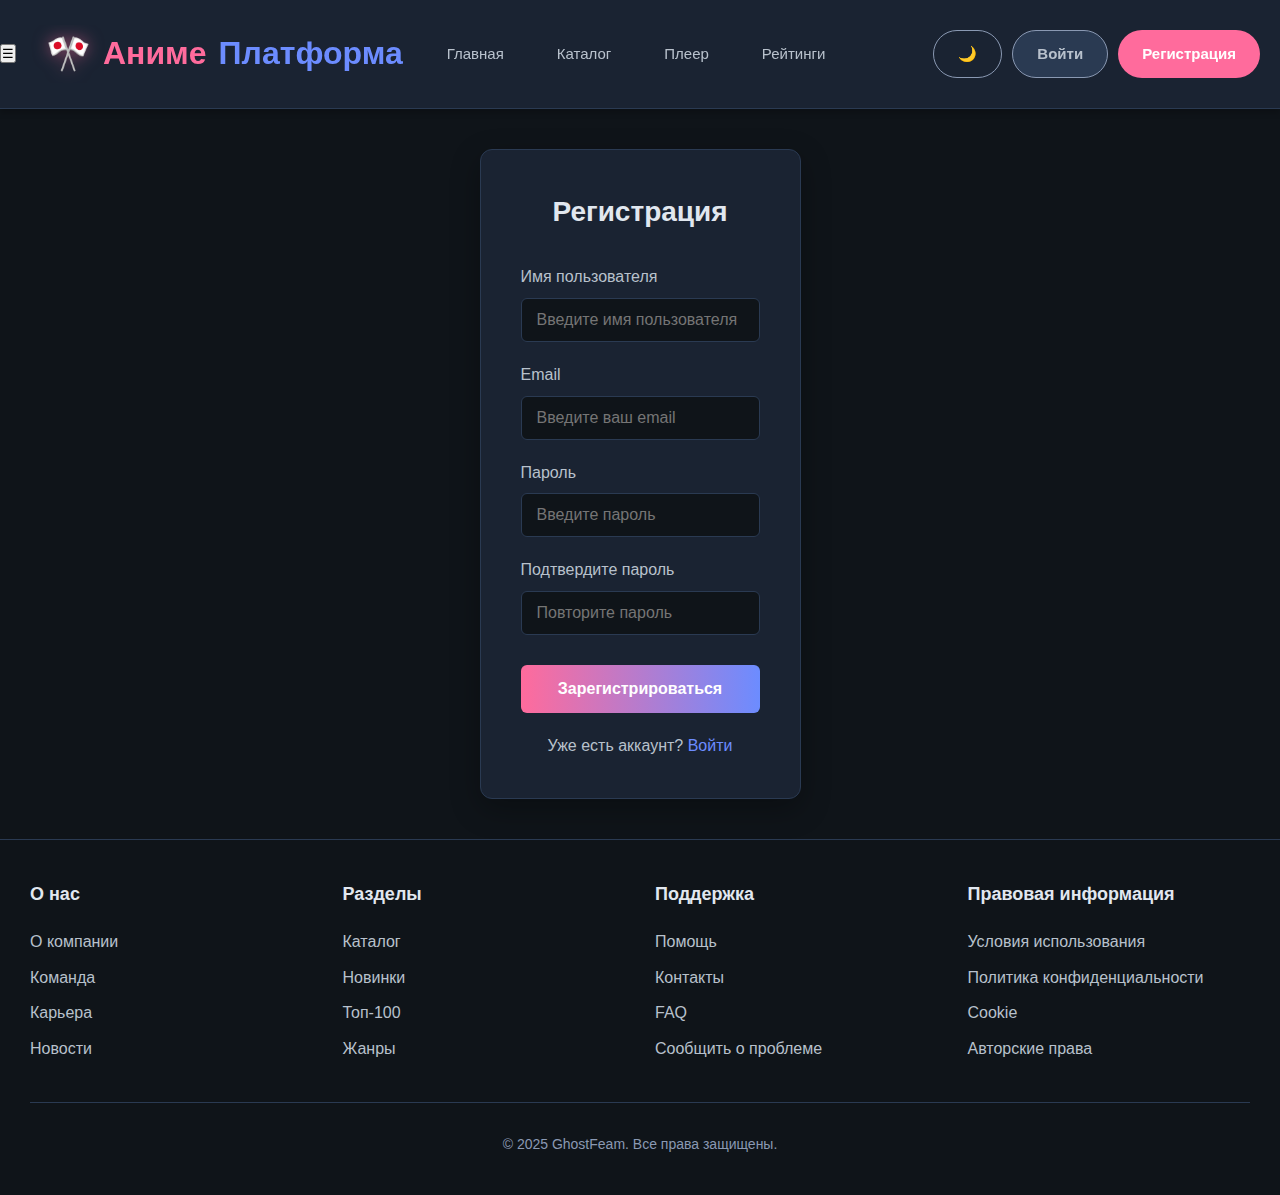
<file: signup.html>
<!DOCTYPE html>
<html lang="ru">
<head>
    <meta charset="UTF-8">
    <meta name="viewport" content="width=device-width, initial-scale=1.0, maximum-scale=1.0, user-scalable=no, viewport-fit=cover">
    <meta name="mobile-web-app-capable" content="yes">
    <meta name="apple-mobile-web-app-capable" content="yes">
    <meta name="apple-mobile-web-app-status-bar-style" content="black-translucent">
    <title>Регистрация | Аниме-платформа</title>
    <link rel="stylesheet" href="style.css">
</head>
<body>
    <!-- Header -->
    <header>
        <div class="container">
            <div class="header-content">
                <button class="mobile-menu-toggle" id="mobile-menu-toggle" aria-label="Меню">☰</button>
                <a href="index.html" class="logo">Аниме<span>Платформа</span></a>
                <nav id="main-nav">
                    <ul>
                        <li><a href="index.html">Главная</a></li>
                        <li><a href="catalog.html">Каталог</a></li>
                        <li><a href="player.html">Плеер</a></li>
                        <li><a href="ratings.html">Рейтинги</a></li>
                    </ul>
                </nav>
                
                <div class="header-controls">
                    <button id="theme-toggle" class="btn-theme">🌙</button>
                    <div class="auth-buttons">
                        <!-- Будет заполнено через JavaScript -->
                    </div>
                    <div id="admin-link" style="display: none;"></div>
                </div>
            </div>
        </div>
    </header>

    <!-- Signup Form -->
    <section class="container">
        <div class="auth-container">
            <div class="auth-form">
                <h2 class="auth-title">Регистрация</h2>
                <form id="signup-form">
                    <div class="form-group">
                        <label class="form-label" for="signup-username">Имя пользователя</label>
                        <input type="text" id="signup-username" class="form-input" placeholder="Введите имя пользователя" required>
                        <div class="error-message" id="signup-username-error">Пожалуйста, введите имя пользователя</div>
                    </div>
                    <div class="form-group">
                        <label class="form-label" for="signup-email">Email</label>
                        <input type="email" id="signup-email" class="form-input" placeholder="Введите ваш email" required>
                        <div class="error-message" id="signup-email-error">Пожалуйста, введите корректный email</div>
                    </div>
                    <div class="form-group">
                        <label class="form-label" for="signup-password">Пароль</label>
                        <input type="password" id="signup-password" class="form-input" placeholder="Введите пароль" required>
                        <div class="error-message" id="signup-password-error">Пароль должен содержать не менее 6 символов</div>
                    </div>
                    <div class="form-group">
                        <label class="form-label" for="signup-confirm-password">Подтвердите пароль</label>
                        <input type="password" id="signup-confirm-password" class="form-input" placeholder="Повторите пароль" required>
                        <div class="error-message" id="signup-confirm-password-error">Пароли не совпадают</div>
                    </div>
                    <button type="submit" class="btn btn-submit">Зарегистрироваться</button>
                </form>
                <div class="auth-link">
                    Уже есть аккаунт? <a href="login.html">Войти</a>
                </div>
            </div>
        </div>
    </section>

    <!-- Footer -->
    <footer>
        <div class="container">
            <div class="footer-content">
                <div class="footer-column">
                    <h3>О нас</h3>
                    <ul>
                        <li><a href="#">О компании</a></li>
                        <li><a href="#">Команда</a></li>
                        <li><a href="#">Карьера</a></li>
                        <li><a href="#">Новости</a></li>
                    </ul>
                </div>
                <div class="footer-column">
                    <h3>Разделы</h3>
                    <ul>
                        <li><a href="catalog.html">Каталог</a></li>
                        <li><a href="#">Новинки</a></li>
                        <li><a href="#">Топ-100</a></li>
                        <li><a href="#">Жанры</a></li>
                    </ul>
                </div>
                <div class="footer-column">
                    <h3>Поддержка</h3>
                    <ul>
                        <li><a href="#">Помощь</a></li>
                        <li><a href="#">Контакты</a></li>
                        <li><a href="#">FAQ</a></li>
                        <li><a href="#">Сообщить о проблеме</a></li>
                    </ul>
                </div>
                <div class="footer-column">
                    <h3>Правовая информация</h3>
                    <ul>
                        <li><a href="#">Условия использования</a></li>
                        <li><a href="#">Политика конфиденциальности</a></li>
                        <li><a href="#">Cookie</a></li>
                        <li><a href="#">Авторские права</a></li>
                    </ul>
                </div>
            </div>
            <div class="copyright">
                &copy; 2025 GhostFeam. Все права защищены.
            </div>
        </div>
    </footer>

    <!-- Конфигурация и утилиты -->
    <script src="config.js"></script>
    <script src="utils/error-handler.js"></script>
    <script src="utils/helpers.js"></script>
    
    <!-- Компоненты -->
    <script src="components/Notification.js"></script>
    
    <!-- Сервисы -->
    <script src="services/auth-service.js"></script>
    <script src="services/anime-service.js"></script>
    <script src="sync-service.js"></script>
    
    <!-- Существующие скрипты (для обратной совместимости) -->
    <script src="database.js"></script>
    <script src="auth.js"></script>
    <script src="mobile-menu.js"></script>
</body>
</html>
</file>
<file: style.css>
/* Общие стили */
    * {
        margin: 0;
        padding: 0;
        box-sizing: border-box;
        font-family: 'Segoe UI', Tahoma, Geneva, Verdana, sans-serif;
    }

    :root {
        --bg-primary: #0f1419;
        --bg-secondary: #1a2332;
        --bg-tertiary: #2a3a52;
        --text-primary: #e1e7ef;
        --text-secondary: #b8c1cc;
        --text-tertiary: #8a99b3;
        --accent-primary: #ff6b9c;
        --accent-secondary: #6c8cff;
        --border-color: #2a3a52;
        --shadow: 0 10px 30px rgba(0, 0, 0, 0.3);
        --gradient: linear-gradient(90deg, var(--accent-primary), var(--accent-secondary));
    }

    [data-theme="light"] {
        --bg-primary: #ffffff;
        --bg-secondary: #ffffff;
        --bg-tertiary: #f5f7fa;
        --text-primary: #2d3748;
        --text-secondary: #4a5568;
        --text-tertiary: #718096;
        --accent-primary: #e53e3e;
        --accent-secondary: #3182ce;
        --border-color: #e2e8f0;
        --shadow: 0 10px 30px rgba(0, 0, 0, 0.1);
        --gradient: linear-gradient(90deg, var(--accent-primary), var(--accent-secondary));
    }

    body {
        background-color: var(--bg-primary);
        color: var(--text-primary);
        line-height: 1.6;
        min-height: 100vh;
        display: flex;
        flex-direction: column;
        transition: background-color 0.3s, color 0.3s;
    }

    .container {
        max-width: 1400px;
        margin: 0 auto;
        padding: 0 30px;
    }

    /* Header Styles */
    header {
        background: #1a2332;
        padding: 25px 0;
        border-bottom: 1px solid var(--border-color);
        position: sticky;
        top: 0;
        z-index: 100;
        box-shadow: 0 4px 6px rgba(0, 0, 0, 0.2);
    }
    
    [data-theme="light"] header {
        background: #ffffff;
        border-bottom: 1px solid var(--border-color);
    }

    header .container {
        padding-left: 0;
        padding-right: 0;
    }

    .header-content {
        display: flex;
        justify-content: space-between;
        align-items: center;
        flex-wrap: nowrap;
        gap: 10px;
        overflow-x: auto;
        overflow-y: hidden;
        -webkit-overflow-scrolling: touch;
        scrollbar-width: thin;
        width: 100%;
    }

    .header-content::-webkit-scrollbar {
        height: 4px;
    }

    .header-content::-webkit-scrollbar-track {
        background: rgba(255, 255, 255, 0.1);
    }

    .header-content::-webkit-scrollbar-thumb {
        background: rgba(255, 107, 156, 0.5);
        border-radius: 2px;
    }

    .header-controls {
        display: flex;
        align-items: center;
        gap: 10px;
        flex-shrink: 0;
        margin-left: auto;
        padding-right: 20px;
        flex-wrap: nowrap;
        min-width: fit-content;
    }

    .btn-theme {
        background: transparent;
        border: 1px solid #8a99b3;
        color: #ffd700;
        padding: 12px 24px;
        border-radius: 25px;
        cursor: pointer;
        transition: all 0.3s ease;
        font-size: 15px;
        min-width: 48px;
        min-height: 48px;
        display: flex;
        align-items: center;
        justify-content: center;
        animation: themeButtonGlow 2s ease-in-out infinite;
    }

    @keyframes themeButtonGlow {
        0%, 100% {
            box-shadow: 0 0 5px rgba(255, 215, 0, 0.3);
        }
        50% {
            box-shadow: 0 0 15px rgba(255, 215, 0, 0.6);
        }
    }

    .btn-theme:hover {
        background: rgba(255, 215, 0, 0.1);
        border-color: #ffd700;
        animation: themeButtonHover 0.3s ease forwards;
    }

    @keyframes themeButtonHover {
        from {
            transform: scale(1) rotate(0deg);
        }
        to {
            transform: scale(1.1) rotate(180deg);
        }
    }

    .logo {
        font-size: 32px;
        font-weight: 700;
        color: #ff6b9c;
        text-decoration: none;
        white-space: nowrap;
        flex-shrink: 0;
        display: inline-flex;
        align-items: center;
        gap: 12px;
        margin-left: 0;
        padding-left: 20px;
    }

    .logo::before {
        content: '🎌';
        font-size: 36px;
        display: inline-block;
        animation: animeBounce 2s ease-in-out infinite;
        filter: drop-shadow(0 0 8px rgba(255, 107, 156, 0.5));
    }

    @keyframes animeBounce {
        0%, 100% {
            transform: translateY(0) rotate(0deg);
        }
        25% {
            transform: translateY(-5px) rotate(-5deg);
        }
        50% {
            transform: translateY(-8px) rotate(0deg);
        }
        75% {
            transform: translateY(-5px) rotate(5deg);
        }
    }

    .logo span {
        color: #6c8cff;
    }

    nav {
        flex: 1 1 auto;
        min-width: 0;
        overflow-x: auto;
        overflow-y: hidden;
        -webkit-overflow-scrolling: touch;
        display: flex;
        justify-content: stretch;
        margin: 0 10px;
        width: 100%;
    }

    nav::-webkit-scrollbar {
        display: none;
    }

    nav ul {
        display: flex;
        list-style: none;
        flex-wrap: nowrap;
        gap: 5px;
        align-items: center;
        margin: 0;
        padding: 0;
        white-space: nowrap;
    }

    nav ul li {
        flex-shrink: 0;
    }

    nav ul li a {
        color: #b8c1cc;
        text-decoration: none;
        font-weight: 500;
        transition: all 0.3s ease;
        padding: 12px 24px;
        border-radius: 25px;
        white-space: nowrap;
        display: flex;
        align-items: center;
        justify-content: center;
        font-size: 15px;
        min-height: 48px;
        height: 48px;
        min-width: 48px;
        text-align: center;
        animation: navLinkPulse 4s ease-in-out infinite;
        flex: 1 1 auto;
        box-sizing: border-box;
    }

    @keyframes navLinkPulse {
        0%, 100% {
            opacity: 1;
        }
        50% {
            opacity: 0.9;
        }
    }

    nav ul li a:hover {
        color: #ff6b9c;
        background: rgba(255, 107, 156, 0.1);
        animation: navLinkHover 0.3s ease forwards;
        transform: translateY(-2px);
    }

    @keyframes navLinkHover {
        from {
            transform: translateY(0) scale(1);
        }
        to {
            transform: translateY(-2px) scale(1.05);
        }
    }

    nav ul li a.active {
        color: #ff6b9c;
        background: linear-gradient(135deg, rgba(255, 107, 156, 0.2), rgba(108, 140, 255, 0.1));
        border: 1px solid rgba(255, 107, 156, 0.3);
        animation: activeNavLink 2s ease-in-out infinite;
    }

    @keyframes activeNavLink {
        0%, 100% {
            box-shadow: 0 0 10px rgba(255, 107, 156, 0.3);
        }
        50% {
            box-shadow: 0 0 20px rgba(255, 107, 156, 0.5);
        }
    }

    .auth-buttons {
        display: flex;
        gap: 10px;
        flex-wrap: nowrap;
        align-items: center;
        white-space: nowrap;
    }

    .btn {
        padding: 12px 24px;
        border-radius: 25px;
        font-weight: 600;
        cursor: pointer;
        transition: all 0.3s ease;
        border: none;
        text-decoration: none;
        display: inline-flex;
        align-items: center;
        justify-content: center;
        text-align: center;
        font-size: 15px;
        min-height: 48px;
        height: 48px;
        min-width: 48px;
        white-space: nowrap;
        animation: buttonPulse 3s ease-in-out infinite;
        box-sizing: border-box;
    }

    @keyframes buttonPulse {
        0%, 100% {
            transform: scale(1);
        }
        50% {
            transform: scale(1.02);
        }
    }

    .btn:hover {
        animation: buttonHover 0.3s ease forwards;
        transform: translateY(-2px);
    }

    @keyframes buttonHover {
        from {
            transform: translateY(0) scale(1);
        }
        to {
            transform: translateY(-2px) scale(1.05);
        }
    }

    .btn-login {
        background: #2a3a52;
        color: #b8c1cc;
        border: 1px solid #8a99b3;
        padding: 12px 24px;
        font-size: 15px;
        min-height: 48px;
        height: 48px;
        min-width: 48px;
        border-radius: 25px;
        animation: loginButtonPulse 3s ease-in-out infinite;
        box-sizing: border-box;
    }

    @keyframes loginButtonPulse {
        0%, 100% {
            opacity: 1;
            box-shadow: 0 0 5px rgba(138, 153, 179, 0.2);
        }
        50% {
            opacity: 0.95;
            box-shadow: 0 0 10px rgba(138, 153, 179, 0.3);
        }
    }

    .btn-login:hover {
        background: #3a4a62;
        color: #e1e7ef;
        animation: loginButtonHover 0.3s ease forwards;
    }

    @keyframes loginButtonHover {
        from {
            transform: translateY(0) scale(1);
        }
        to {
            transform: translateY(-2px) scale(1.05);
        }
    }

    .btn-signup {
        background: var(--accent-primary);
        color: white;
        border-radius: 25px;
        min-height: 48px;
        height: 48px;
        min-width: 48px;
        animation: signupButtonPulse 3s ease-in-out infinite;
        box-sizing: border-box;
    }

    @keyframes signupButtonPulse {
        0%, 100% {
            box-shadow: 0 0 10px rgba(255, 107, 156, 0.3);
        }
        50% {
            box-shadow: 0 0 20px rgba(255, 107, 156, 0.5);
        }
    }

    .btn-signup:hover {
        background: #ff4d8d;
        animation: signupButtonHover 0.3s ease forwards;
    }

    @keyframes signupButtonHover {
        from {
            transform: translateY(0) scale(1);
        }
        to {
            transform: translateY(-2px) scale(1.05);
        }
    }

    .btn-profile {
        background: #6c8cff;
        color: white;
        display: inline-flex;
        align-items: center;
        gap: 12px;
        padding: 12px 24px;
        border-radius: 25px;
        overflow: hidden;
        position: relative;
        min-height: 48px;
        height: 48px;
        min-width: 48px;
        animation: profileButtonGlow 3s ease-in-out infinite;
        box-sizing: border-box;
    }

    @keyframes profileButtonGlow {
        0%, 100% {
            box-shadow: 0 0 10px rgba(108, 140, 255, 0.3);
        }
        50% {
            box-shadow: 0 0 20px rgba(108, 140, 255, 0.5);
        }
    }

    .btn-profile .profile-avatar {
        width: 40px;
        height: 40px;
        border-radius: 50%;
        object-fit: cover;
        border: 3px solid rgba(255, 255, 255, 0.4);
        flex-shrink: 0;
        animation: avatarPulse 2s ease-in-out infinite;
        transition: all 0.3s ease;
        position: relative;
        vertical-align: middle;
        display: inline-block;
        margin: 0;
        margin-right: 8px;
    }

    @keyframes avatarPulse {
        0%, 100% {
            transform: scale(1);
            border-color: rgba(255, 255, 255, 0.4);
        }
        50% {
            transform: scale(1.05);
            border-color: rgba(255, 255, 255, 0.6);
        }
    }

    .btn-profile .profile-username {
        font-weight: 600;
        font-size: 15px;
    }

    .btn-profile:hover {
        background: #5a7aff;
        animation: profileButtonHover 0.3s ease forwards;
    }

    @keyframes profileButtonHover {
        from {
            transform: translateY(0) scale(1);
        }
        to {
            transform: translateY(-2px) scale(1.05);
        }
    }

    .btn-profile:hover .profile-avatar {
        transform: scale(1.1);
        border-color: rgba(255, 255, 255, 0.8);
    }

    /* Admin Link Styles */
    #admin-link {
        margin-left: 0;
        margin-right: 0;
        flex-shrink: 0;
        order: 999;
    }

    #admin-link a,
    .admin-god {
        background: #ffd700 !important;
        color: #000 !important;
        font-weight: 700 !important;
        border: none !important;
        padding: 12px 24px !important;
        border-radius: 25px !important;
        display: inline-flex !important;
        align-items: center !important;
        gap: 10px !important;
        box-shadow: 0 0 15px rgba(255, 215, 0, 0.5), 0 0 30px rgba(255, 215, 0, 0.3) !important;
        animation: adminGlow 2s infinite alternate !important;
        text-decoration: none !important;
        transition: all 0.3s ease !important;
        font-size: 15px !important;
        min-height: 48px !important;
        min-width: 48px !important;
        height: 48px !important;
        white-space: nowrap !important;
    }

    #admin-link a:hover,
    .admin-god:hover {
        animation: adminButtonHover 0.3s ease forwards !important;
    }

    @keyframes adminButtonHover {
        from {
            transform: translateY(0) scale(1);
        }
        to {
            transform: translateY(-2px) scale(1.05);
        }
    }

    #admin-link a::before,
    .admin-god::before {
        content: '👑';
        font-size: 22px;
        display: inline-block;
        animation: crownSpin 3s ease-in-out infinite;
        filter: drop-shadow(0 0 5px rgba(255, 0, 0, 0.6));
    }

    @keyframes crownSpin {
        0%, 100% {
            transform: rotate(0deg) scale(1);
        }
        25% {
            transform: rotate(-10deg) scale(1.1);
        }
        50% {
            transform: rotate(0deg) scale(1.2);
        }
        75% {
            transform: rotate(10deg) scale(1.1);
        }
    }


    @keyframes adminGlow {
        0% {
            box-shadow: 0 0 15px rgba(255, 215, 0, 0.5), 0 0 30px rgba(255, 215, 0, 0.3);
        }
        100% {
            box-shadow: 0 0 20px rgba(255, 215, 0, 0.8), 0 0 40px rgba(255, 215, 0, 0.5);
        }
    }

    @keyframes godGlow {
        from {
            box-shadow: 0 0 5px #FFD700;
        }
        to {
            box-shadow: 0 0 20px #FFD700, 0 0 30px #FFA500;
        }
    }

    /* Hero Section */
    .hero {
        background: linear-gradient(rgba(15, 20, 25, 0.75), rgba(15, 20, 25, 0.85)), 
                    url('https://cdn-0001.qstv.on.epicgames.com/06PgenlekVXk6yzCPCnvhh/image.jpg');
        background-size: cover;
        background-position: center;
        background-attachment: fixed;
        padding: 120px 0;
        text-align: center;
        flex-grow: 1;
        position: relative;
        min-height: 500px;
        display: flex;
        align-items: center;
        justify-content: center;
    }
    
    .hero::before {
        content: '';
        position: absolute;
        top: 0;
        left: 0;
        right: 0;
        bottom: 0;
        background: linear-gradient(135deg, rgba(255, 107, 156, 0.1), rgba(108, 140, 255, 0.1));
        pointer-events: none;
    }
    
    .hero .container {
        position: relative;
        z-index: 1;
    }

    .hero h1 {
        font-size: 48px;
        margin-bottom: 20px;
        background: var(--gradient);
        -webkit-background-clip: text;
        background-clip: text;
        color: transparent;
    }

    .hero p {
        font-size: 20px;
        max-width: 700px;
        margin: 0 auto 30px;
        color: var(--text-secondary);
    }

    .btn-explore {
        background: var(--gradient);
        color: white;
        padding: 12px 30px;
        font-size: 18px;
        border-radius: 30px;
        text-decoration: none;
        display: inline-block;
    }

    .btn-explore:hover {
        transform: translateY(-3px);
        box-shadow: 0 10px 20px rgba(108, 140, 255, 0.3);
    }

    /* Anime Grid */
    .section-title {
        font-size: 32px;
        margin: 60px 0 30px;
        text-align: center;
        color: var(--text-primary);
        position: relative;
    }

    .section-title:after {
        content: '';
        display: block;
        width: 80px;
        height: 4px;
        background: var(--gradient);
        margin: 10px auto;
        border-radius: 2px;
    }

    .anime-grid {
        display: grid;
        grid-template-columns: repeat(auto-fill, minmax(280px, 1fr));
        gap: 30px;
        margin-bottom: 60px;
    }

    .anime-card {
        background: var(--bg-secondary);
        border-radius: 12px;
        overflow: hidden;
        transition: transform 0.3s, box-shadow 0.3s;
        border: 1px solid var(--border-color);
        height: 480px;
        display: flex;
        flex-direction: column;
        cursor: pointer;
    }

    .anime-card:hover {
        transform: translateY(-10px);
        box-shadow: var(--shadow);
        border-color: var(--accent-secondary);
    }

    .anime-image {
        height: 320px;
        background-color: var(--bg-tertiary);
        display: flex;
        align-items: center;
        justify-content: center;
        color: var(--text-tertiary);
        font-size: 14px;
        position: relative;
        transition: all 0.3s ease;
        overflow: hidden;
    }

    .anime-image img {
        width: 100%;
        height: 100%;
        object-fit: cover;
        transition: transform 0.5s;
    }

    .anime-card:hover .anime-image img {
        transform: scale(1.05);
    }

    .anime-info {
        padding: 20px;
        flex-grow: 1;
        display: flex;
        flex-direction: column;
    }

    .anime-title {
        font-size: 20px;
        margin-bottom: 10px;
        color: var(--text-primary);
        line-height: 1.3;
    }

    .anime-rating {
        display: flex;
        align-items: center;
        margin-bottom: 15px;
        gap: 10px;
    }

    .rating-stars {
        color: #ffc107;
    }

    .rating-value {
        font-size: 18px;
        font-weight: 700;
        color: var(--accent-primary);
    }

    .anime-description {
        color: var(--text-secondary);
        font-size: 14px;
        margin-bottom: 20px;
        flex-grow: 1;
        display: -webkit-box;
        -webkit-line-clamp: 3;
        line-clamp: 3;
        -webkit-box-orient: vertical;
        overflow: hidden;
        line-height: 1.4;
    }

    .btn-watch {
        background: var(--accent-secondary);
        color: white;
        width: 100%;
        padding: 12px;
        border-radius: 6px;
        font-weight: 600;
        margin-top: auto;
        border: none;
        cursor: pointer;
        transition: all 0.3s ease;
        position: relative;
        overflow: hidden;
    }
    
    .btn-watch::before {
        content: '';
        position: absolute;
        top: 50%;
        left: 50%;
        width: 0;
        height: 0;
        border-radius: 50%;
        background: rgba(255, 255, 255, 0.3);
        transform: translate(-50%, -50%);
        transition: width 0.6s, height 0.6s;
    }
    
    .btn-watch:hover::before {
        width: 300px;
        height: 300px;
    }

    .btn-watch:hover {
        background: #5a7aff;
        transform: translateY(-2px);
        box-shadow: 0 5px 15px rgba(108, 140, 255, 0.4);
    }
    
    .btn-watch:active {
        transform: translateY(0);
        box-shadow: 0 2px 8px rgba(108, 140, 255, 0.3);
    }

    /* Auth Pages Styles */
    .auth-container {
        display: flex;
        justify-content: center;
        align-items: center;
        min-height: 80vh;
        padding: 40px 0;
        flex-grow: 1;
    }

    .auth-form {
        background: var(--bg-secondary);
        border-radius: 12px;
        padding: 40px;
        width: 100%;
        max-width: 500px;
        border: 1px solid var(--border-color);
        box-shadow: var(--shadow);
    }

    .auth-title {
        font-size: 28px;
        margin-bottom: 30px;
        text-align: center;
        color: var(--text-primary);
    }

    .form-group {
        margin-bottom: 20px;
    }

    .form-label {
        display: block;
        margin-bottom: 8px;
        color: var(--text-secondary);
        font-weight: 500;
    }

    .form-input {
        width: 100%;
        padding: 12px 15px;
        background: var(--bg-primary);
        border: 1px solid var(--border-color);
        border-radius: 6px;
        color: var(--text-primary);
        font-size: 16px;
        transition: border-color 0.3s;
    }

    .form-input:focus {
        outline: none;
        border-color: var(--accent-secondary);
        box-shadow: 0 0 0 2px rgba(108, 140, 255, 0.2);
    }

    .form-input.error {
        border-color: var(--accent-primary);
    }

    .error-message {
        color: var(--accent-primary);
        font-size: 14px;
        margin-top: 5px;
        display: none;
    }

    .btn-submit {
        background: var(--gradient);
        color: white;
        width: 100%;
        padding: 12px;
        border-radius: 6px;
        font-weight: 600;
        font-size: 16px;
        margin-top: 10px;
        border: none;
        cursor: pointer;
        transition: all 0.3s;
        min-height: 48px;
    }

    .btn-submit:hover {
        transform: translateY(-2px);
        box-shadow: 0 5px 15px rgba(108, 140, 255, 0.3);
    }

    .auth-link {
        text-align: center;
        margin-top: 20px;
        color: var(--text-secondary);
    }

    .auth-link a {
        color: var(--accent-secondary);
        text-decoration: none;
    }

    .auth-link a:hover {
        text-decoration: underline;
    }

    /* Modal Styles */
    .modal-overlay {
        position: fixed;
        top: 0;
        left: 0;
        width: 100%;
        height: 100%;
        background: rgba(0, 0, 0, 0.8);
        display: none;
        justify-content: center;
        align-items: center;
        z-index: 1000;
        padding: 20px;
    }

    .modal-overlay.active {
        display: flex;
    }

    .modal {
        background: var(--bg-secondary);
        border-radius: 12px;
        width: 90%;
        max-width: 800px;
        max-height: 90vh;
        overflow-y: auto;
        position: relative;
        border: 1px solid var(--border-color);
        box-shadow: 0 20px 40px rgba(0, 0, 0, 0.5);
    }

    .close-modal {
        position: absolute;
        top: 15px;
        right: 15px;
        background: none;
        border: none;
        color: var(--text-secondary);
        font-size: 24px;
        cursor: pointer;
        z-index: 10;
        width: 40px;
        height: 40px;
        display: flex;
        align-items: center;
        justify-content: center;
        border-radius: 50%;
        transition: all 0.3s;
    }

    .close-modal:hover {
        background: rgba(255, 107, 156, 0.2);
        color: var(--accent-primary);
    }

    .modal-content {
        display: flex;
        padding: 30px;
        gap: 30px;
    }

    .modal-poster {
        flex: 0 0 300px;
    }

    .modal-poster img {
        width: 100%;
        border-radius: 8px;
        box-shadow: 0 10px 20px rgba(0, 0, 0, 0.3);
    }

    .modal-info {
        flex: 1;
    }

    .modal-info h2 {
        font-size: 28px;
        margin-bottom: 15px;
        color: var(--text-primary);
    }

    .modal-rating, .modal-year, .modal-episodes, .modal-genre {
        display: flex;
        align-items: center;
        margin-bottom: 10px;
        color: var(--text-secondary);
        gap: 8px;
    }

    .modal-rating .icon, .modal-year .icon, .modal-episodes .icon, .modal-genre .icon {
        color: var(--accent-primary);
    }

    .modal-description {
        margin: 20px 0;
        line-height: 1.6;
        color: var(--text-secondary);
    }

    .modal-actions {
        display: flex;
        gap: 15px;
        margin-top: 25px;
        flex-wrap: wrap;
    }

    .btn-watch-modal {
        background: var(--gradient);
        color: white;
        padding: 12px 25px;
        border-radius: 8px;
        font-weight: 600;
        text-decoration: none;
        display: flex;
        align-items: center;
        gap: 8px;
        transition: all 0.3s;
        border: none;
        cursor: pointer;
        min-height: 44px;
    }

    .btn-watch-modal:hover {
        transform: translateY(-2px);
        box-shadow: 0 5px 15px rgba(108, 140, 255, 0.3);
    }

    .btn-favorite {
        background: transparent;
        color: var(--text-secondary);
        border: 1px solid var(--border-color);
        padding: 12px 25px;
        border-radius: 8px;
        font-weight: 600;
        display: flex;
        align-items: center;
        gap: 8px;
        transition: all 0.3s;
        cursor: pointer;
        border: none;
        min-height: 44px;
    }

    .btn-favorite:hover, .btn-favorite.active {
        background: rgba(255, 107, 156, 0.1);
        color: var(--accent-primary);
        border-color: var(--accent-primary);
    }

    /* Player Overlay Styles */
    .player-overlay {
        position: fixed;
        top: 0;
        left: 0;
        width: 100%;
        height: 100%;
        background: rgba(0, 0, 0, 0.95);
        backdrop-filter: blur(10px);
        display: none;
        justify-content: center;
        align-items: center;
        z-index: 2000;
        padding: 20px;
        box-sizing: border-box;
        animation: fadeIn 0.3s ease;
    }

    @keyframes fadeIn {
        from {
            opacity: 0;
        }
        to {
            opacity: 1;
        }
    }

    .player-overlay.active {
        display: flex;
    }

    .player-container {
        width: 100%;
        max-width: 1400px;
        background: var(--bg-secondary);
        border-radius: 16px;
        overflow: hidden;
        box-shadow: 0 25px 50px rgba(0, 0, 0, 0.7);
        display: flex;
        flex-direction: column;
        max-height: 90vh;
        animation: slideUp 0.3s ease;
    }
    
    @keyframes slideUp {
        from {
            transform: translateY(50px);
            opacity: 0;
        }
        to {
            transform: translateY(0);
            opacity: 1;
        }
    }

    .player-header {
        display: flex;
        justify-content: space-between;
        align-items: center;
        padding: 20px;
        background: var(--bg-primary);
        border-bottom: 1px solid var(--border-color);
        flex-shrink: 0;
    }

    .player-title {
        font-size: 20px;
        font-weight: 600;
        color: var(--text-primary);
        margin: 0;
    }

    .close-player {
        background: none;
        border: none;
        color: var(--text-secondary);
        font-size: 24px;
        cursor: pointer;
        width: 40px;
        height: 40px;
        display: flex;
        align-items: center;
        justify-content: center;
        border-radius: 50%;
        transition: all 0.3s;
        flex-shrink: 0;
    }

    .close-player:hover {
        background: rgba(255, 107, 156, 0.2);
        color: var(--accent-primary);
    }

    .video-container {
        position: relative;
        width: 100%;
        flex-grow: 1;
        min-height: 400px;
    }

    .video-player {
        width: 100%;
        height: 100%;
        background: #000;
        display: flex;
        align-items: center;
        justify-content: center;
    }

    .video-placeholder {
        display: flex;
        flex-direction: column;
        align-items: center;
        justify-content: center;
        color: white;
        text-align: center;
        padding: 40px;
        width: 100%;
        height: 100%;
    }

    .placeholder-icon {
        font-size: 64px;
        margin-bottom: 20px;
    }

    .video-placeholder h3 {
        font-size: 24px;
        margin-bottom: 10px;
        color: #e1e7ef;
    }

    .video-placeholder p {
        color: #b8c1cc;
        margin-bottom: 20px;
        font-size: 16px;
    }

    /* Footer */
    footer {
        background: var(--bg-primary);
        padding: 40px 0;
        border-top: 1px solid var(--border-color);
        margin-top: auto;
    }

    .footer-content {
        display: flex;
        justify-content: space-between;
        flex-wrap: wrap;
        gap: 30px;
    }

    .footer-column {
        flex: 1;
        min-width: 200px;
    }

    .footer-column h3 {
        font-size: 18px;
        margin-bottom: 20px;
        color: var(--text-primary);
    }

    .footer-column ul {
        list-style: none;
    }

    .footer-column ul li {
        margin-bottom: 10px;
    }

    .footer-column ul li a {
        color: var(--text-secondary);
        text-decoration: none;
        transition: color 0.3s;
    }

    .footer-column ul li a:hover {
        color: var(--accent-primary);
    }

    .copyright {
        text-align: center;
        padding-top: 30px;
        border-top: 1px solid var(--border-color);
        color: var(--text-tertiary);
        font-size: 14px;
        margin-top: 30px;
    }

    /* Notification */
    .notification {
        position: fixed;
        top: 20px;
        right: 20px;
        background: var(--gradient);
        color: white;
        padding: 12px 20px;
        border-radius: 8px;
        z-index: 3000;
        animation: slideIn 0.3s ease;
        box-shadow: 0 5px 15px rgba(0, 0, 0, 0.3);
        max-width: 300px;
        word-wrap: break-word;
    }

    @keyframes slideIn {
        from {
            transform: translateX(100%);
            opacity: 0;
        }
        to {
            transform: translateX(0);
            opacity: 1;
        }
    }

    @keyframes slideOut {
        from {
            transform: translateX(0);
            opacity: 1;
        }
        to {
            transform: translateX(100%);
            opacity: 0;
        }
    }

    /* Utility Classes */
    .text-center {
        text-align: center;
    }

    .mt-20 {
        margin-top: 20px;
    }

    .mb-20 {
        margin-bottom: 20px;
    }

    .hidden {
        display: none !important;
    }

    /* Responsive Design */
    @media (max-width: 768px) {
        .header-content {
            flex-wrap: nowrap;
            gap: 10px;
            overflow-x: auto;
            overflow-y: hidden;
            -webkit-overflow-scrolling: touch;
            scrollbar-width: thin;
        }
        
        .header-content::-webkit-scrollbar {
            height: 4px;
        }
        
        .header-content::-webkit-scrollbar-track {
            background: rgba(255, 255, 255, 0.1);
        }
        
        .header-content::-webkit-scrollbar-thumb {
            background: rgba(255, 107, 156, 0.5);
            border-radius: 2px;
        }
        
        .logo {
            font-size: 24px;
            flex-shrink: 0;
        }
        
        .logo::before {
            font-size: 28px;
        }
        
        nav {
            flex-shrink: 1;
            min-width: 0;
        }
        
        nav ul {
            justify-content: flex-start;
            gap: 3px;
        }
        
        nav ul li a {
            padding: 10px 18px;
            font-size: 13px;
            min-height: 44px;
            min-width: 100px;
            border-radius: 25px;
        }
        
        .header-controls {
            flex-shrink: 0;
            gap: 8px;
        }
        
        .btn-theme {
            width: 44px;
            height: 44px;
            min-width: 44px;
            min-height: 44px;
            font-size: 18px;
            padding: 0;
            border-radius: 25px;
        }
        
        .auth-buttons {
            gap: 6px;
        }
        
        .btn {
            padding: 10px 18px;
            font-size: 14px;
            min-height: 44px;
            min-width: 44px;
            border-radius: 25px;
        }
        
        .btn-profile {
            padding: 4px 16px;
            border-radius: 50px;
        }
        
        .btn-profile .profile-avatar {
            width: 36px;
            height: 36px;
        }
        
        #admin-link a,
        .admin-god {
            padding: 10px 18px !important;
            font-size: 14px !important;
            min-height: 44px !important;
            min-width: 44px !important;
            border-radius: 25px !important;
        }
        
        #admin-link a::before,
        .admin-god::before {
            font-size: 20px;
        }
        
        .hero h1 {
            font-size: 36px;
        }
        
        .hero p {
            font-size: 18px;
        }
        
        .anime-grid {
            grid-template-columns: repeat(auto-fill, minmax(250px, 1fr));
        }
        
        .modal-content {
            flex-direction: column;
            padding: 20px;
        }
        
        .modal-poster {
            flex: 0 0 auto;
            max-width: 300px;
            margin: 0 auto;
        }
        
        .auth-form {
            padding: 30px 20px;
            margin: 0 10px;
        }
        
        .auth-title {
            font-size: 24px;
        }
        
        .player-overlay {
            padding: 10px;
        }
        
        .player-container {
            max-height: 80vh;
        }
        
        .player-header {
            padding: 15px;
        }
        
        .video-container {
            min-height: 300px;
        }
        
        .modal-actions {
            flex-direction: column;
        }
        
        .btn-watch-modal,
        .btn-favorite {
            width: 100%;
            justify-content: center;
        }
    }

    @media (max-width: 480px) {
        .header-content {
            gap: 8px;
        }
        
        .logo {
            font-size: 22px;
        }
        
        .logo::before {
            font-size: 26px;
        }
        
        nav ul li a {
            padding: 8px 14px;
            font-size: 12px;
            min-height: 42px;
            min-width: 90px;
            border-radius: 25px;
        }
        
        .btn-theme {
            width: 42px;
            height: 42px;
            min-width: 42px;
            min-height: 42px;
            font-size: 16px;
            padding: 0;
            border-radius: 25px;
        }
        
        .btn {
            padding: 8px 14px;
            font-size: 13px;
            min-height: 42px;
            min-width: 42px;
            border-radius: 25px;
        }
        
        .btn-profile {
            padding: 4px 12px;
            border-radius: 50px;
        }
        
        .btn-profile .profile-avatar {
            width: 32px;
            height: 32px;
        }
        
        #admin-link a,
        .admin-god {
            padding: 8px 14px !important;
            font-size: 13px !important;
            min-height: 42px !important;
            min-width: 42px !important;
            border-radius: 25px !important;
        }
        
        #admin-link a::before,
        .admin-god::before {
            font-size: 18px;
        }
        
        .hero {
            padding: 60px 0;
        }
        
        .hero h1 {
            font-size: 28px;
        }
        
        .hero p {
            font-size: 16px;
        }
        
        .section-title {
            font-size: 24px;
        }
        
        .anime-grid {
            grid-template-columns: 1fr;
            gap: 20px;
        }
        
        .auth-form {
            padding: 20px 15px;
        }
        
        .form-input {
            padding: 10px 12px;
        }
        
        .btn-submit {
            padding: 10px;
        }
        
        .player-title {
            font-size: 16px;
        }
        
        .footer-content {
            flex-direction: column;
            gap: 20px;
        }
    }

    /* Scrollbar Styling */
    ::-webkit-scrollbar {
        width: 8px;
    }

    ::-webkit-scrollbar-track {
        background: var(--bg-secondary);
    }

    ::-webkit-scrollbar-thumb {
        background: var(--accent-secondary);
        border-radius: 4px;
    }

    ::-webkit-scrollbar-thumb:hover {
        background: #5a7aff;
    }

    /* Focus states for accessibility */
    .btn:focus,
    .form-input:focus {
        outline: 2px solid var(--accent-secondary);
        outline-offset: 2px;
    }

    /* Loading states */
    .loading {
        opacity: 0.7;
        pointer-events: none;
    }

    /* Selection color */
    ::selection {
        background: rgba(108, 140, 255, 0.3);
        color: white;
    }

    /* Profile Styles */
    .profile-container {
        display: flex;
        gap: 30px;
        margin: 40px 0;
        min-height: 60vh;
    }

    .profile-sidebar {
        flex: 0 0 300px;
        background: var(--bg-secondary);
        border-radius: 12px;
        padding: 30px;
        border: 1px solid var(--border-color);
    }

    .profile-avatar {
        text-align: center;
        margin-bottom: 30px;
    }

    .avatar-image {
        width: 150px;
        height: 150px;
        border-radius: 50%;
        object-fit: cover;
        margin-bottom: 15px;
        border: 3px solid var(--accent-primary);
    }

    .btn-change-avatar {
        background: transparent;
        border: 1px solid var(--border-color);
        color: var(--text-secondary);
        padding: 8px 16px;
        border-radius: 6px;
        cursor: pointer;
        transition: all 0.3s;
        width: 100%;
    }

    .btn-change-avatar:hover {
        background: rgba(42, 58, 82, 0.5);
        color: var(--text-primary);
    }

    .profile-menu {
        list-style: none;
    }

    .profile-menu-link {
        display: block;
        padding: 12px 16px;
        color: var(--text-secondary);
        text-decoration: none;
        border-radius: 6px;
        margin-bottom: 8px;
        transition: all 0.3s;
    }

    .profile-menu-link:hover,
    .profile-menu-link.active {
        background: rgba(108, 140, 255, 0.1);
        color: var(--accent-secondary);
    }

    .profile-content {
        flex: 1;
        background: var(--bg-secondary);
        border-radius: 12px;
        padding: 30px;
        border: 1px solid var(--border-color);
    }

    .profile-section {
        display: none;
    }

    .profile-section.active {
        display: block;
    }

    .profile-section-title {
        font-size: 24px;
        margin-bottom: 25px;
        color: var(--text-primary);
        padding-bottom: 15px;
        border-bottom: 1px solid var(--border-color);
    }

    .form-row {
        display: flex;
        gap: 20px;
        margin-bottom: 20px;
    }

    .form-row .form-group {
        flex: 1;
        margin-bottom: 0;
    }

    .btn-save {
        background: var(--gradient);
        color: white;
        padding: 12px 30px;
        border-radius: 6px;
        font-weight: 600;
        border: none;
        cursor: pointer;
        transition: all 0.3s;
        min-height: 44px;
    }

    .btn-save:hover {
        transform: translateY(-2px);
        box-shadow: 0 5px 15px rgba(108, 140, 255, 0.3);
    }

    .warning-message {
        background: #ff6b9c;
        color: white;
        padding: 10px;
        border-radius: 6px;
        margin-bottom: 15px;
        text-align: center;
    }

    /* Episode Management Styles */
    .episode-edit {
        background: var(--bg-primary);
        border: 1px solid var(--border-color);
        border-radius: 8px;
        padding: 15px;
        margin-bottom: 15px;
    }

    .episode-header {
        display: flex;
        justify-content: space-between;
        align-items: center;
        margin-bottom: 15px;
        padding-bottom: 10px;
        border-bottom: 1px solid var(--border-color);
    }

    .episode-header strong {
        color: var(--text-primary);
        font-size: 16px;
    }

    .btn-remove-episode {
        background: #e53e3e;
        color: white;
        border: none;
        border-radius: 4px;
        padding: 5px 10px;
        cursor: pointer;
        font-size: 12px;
        min-height: auto;
    }

    .btn-remove-episode:hover {
        background: #c53030;
    }
</file>
<file: catalog.css>
/* Catalog Page Styles */
.catalog-section {
    padding: 40px 0;
    min-height: 80vh;
}

.catalog-header {
    display: flex;
    justify-content: space-between;
    align-items: center;
    margin-bottom: 30px;
    flex-wrap: wrap;
    gap: 20px;
}

.catalog-title {
    font-size: 36px;
    color: #e1e7ef;
    margin: 0;
}

.search-bar {
    display: flex;
    background: #1a2332;
    border: 1px solid #2a3a52;
    border-radius: 25px;
    overflow: hidden;
    min-width: 300px;
}

.search-bar input {
    flex: 1;
    padding: 12px 20px;
    background: transparent;
    border: none;
    color: #e1e7ef;
    font-size: 16px;
    outline: none;
}

.search-bar input::placeholder {
    color: #8a99b3;
}

.search-bar button {
    padding: 12px 20px;
    background: transparent;
    border: none;
    color: #8a99b3;
    cursor: pointer;
    transition: color 0.3s;
}

.search-bar button:hover {
    color: #6c8cff;
}

.filters {
    display: flex;
    gap: 15px;
    margin-bottom: 30px;
    flex-wrap: wrap;
    align-items: center;
}

.filter-select {
    padding: 12px 20px;
    background: var(--bg-secondary);
    border: 2px solid var(--border-color);
    border-radius: 25px;
    color: var(--text-primary);
    cursor: pointer;
    transition: all 0.3s ease;
    min-width: 150px;
    font-size: 15px;
    font-weight: 500;
    box-shadow: 0 2px 8px rgba(0, 0, 0, 0.1);
    position: relative;
    overflow: hidden;
}

.filter-select::before {
    content: '';
    position: absolute;
    top: 0;
    left: -100%;
    width: 100%;
    height: 100%;
    background: linear-gradient(90deg, transparent, rgba(108, 140, 255, 0.2), transparent);
    transition: left 0.5s;
}

.filter-select:hover::before {
    left: 100%;
}

.filter-select:focus {
    outline: none;
    border-color: var(--accent-secondary);
    box-shadow: 0 0 0 3px rgba(108, 140, 255, 0.2);
    transform: translateY(-2px);
}

.filter-select:hover {
    border-color: var(--accent-secondary);
    transform: translateY(-2px);
    box-shadow: 0 4px 12px rgba(108, 140, 255, 0.3);
}

.load-more-container {
    text-align: center;
    margin-top: 40px;
}

.btn-load-more {
    background: linear-gradient(90deg, #6c8cff, #ff6b9c);
    padding: 15px 40px;
    font-size: 16px;
}

.btn-load-more:hover {
    transform: translateY(-2px);
    box-shadow: 0 10px 20px rgba(108, 140, 255, 0.3);
}

/* No Results Message */
.no-results {
    text-align: center;
    padding: 60px 20px;
    color: #8a99b3;
    grid-column: 1 / -1;
}

.no-results h3 {
    font-size: 24px;
    margin-bottom: 10px;
    color: #e1e7ef;
}

.no-results p {
    font-size: 16px;
    margin-bottom: 20px;
}

/* Responsive Design */
@media (max-width: 768px) {
    .catalog-header {
        flex-direction: column;
        align-items: stretch;
    }
    
    .catalog-title {
        font-size: 28px;
        text-align: center;
    }
    
    .search-bar {
        min-width: auto;
    }
    
    .filters {
        justify-content: center;
    }
    
    .filter-select {
        min-width: 120px;
        flex: 1;
    }
}

@media (max-width: 480px) {
    .catalog-section {
        padding: 20px 0;
    }
    
    .filters {
        flex-direction: column;
    }
    
    .filter-select {
        min-width: auto;
    }
}
</file>
<file: theme.css>
/* Theme-specific styles that extend main styles */
.theme-transition * {
    transition: background-color 0.3s ease, color 0.3s ease, border-color 0.3s ease;
}

/* Light theme specific adjustments */
[data-theme="light"] .hero {
    background: linear-gradient(rgba(255, 255, 255, 0.75), rgba(255, 255, 255, 0.85)), 
                url('https://cdn-0001.qstv.on.epicgames.com/06PgenlekVXk6yzCPCnvhh/image.jpg');
    background-size: cover;
    background-position: center;
    background-attachment: fixed;
}

[data-theme="light"] .hero::before {
    background: linear-gradient(135deg, rgba(229, 62, 62, 0.1), rgba(49, 130, 206, 0.1));
}

[data-theme="light"] .anime-card {
    box-shadow: 0 4px 15px rgba(0, 0, 0, 0.1);
}

[data-theme="light"] .anime-card:hover {
    box-shadow: 0 10px 30px rgba(0, 0, 0, 0.15);
}

[data-theme="light"] .modal {
    box-shadow: 0 20px 40px rgba(0, 0, 0, 0.1);
}

[data-theme="light"] .player-container {
    box-shadow: 0 20px 40px rgba(0, 0, 0, 0.2);
}
</file>
<file: player.css>
/* Player Page Specific Styles */
.player-section {
    padding: 40px 0;
    min-height: 80vh;
}

.player-page-container {
    background: var(--bg-secondary);
    border-radius: 15px;
    border: 1px solid var(--border-color);
    overflow: hidden;
}

.player-page-header {
    display: flex;
    justify-content: space-between;
    align-items: center;
    padding: 30px;
    border-bottom: 1px solid var(--border-color);
    background: var(--bg-primary);
    flex-wrap: wrap;
    gap: 20px;
}

.player-page-header h1 {
    font-size: 32px;
    color: var(--text-primary);
    margin: 0;
}

.btn-back {
    background: transparent;
    border: 1px solid var(--border-color);
    color: var(--text-secondary);
    text-decoration: none;
    padding: 10px 20px;
    border-radius: 6px;
    transition: all 0.3s;
    display: inline-flex;
    align-items: center;
    gap: 8px;
}

.btn-back:hover {
    background: rgba(42, 58, 82, 0.5);
    color: var(--text-primary);
}

.video-page-container {
    padding: 30px;
}

.video-page-player {
    width: 100%;
    height: 600px;
    background: #000;
    border-radius: 10px;
    margin-bottom: 25px;
    overflow: hidden;
    position: relative;
    display: flex;
    align-items: center;
    justify-content: center;
}

/* Улучшенная поддержка мобильных устройств */
.video-page-player video {
    width: 100%;
    height: 100%;
    object-fit: contain;
    background: #000;
}

.video-page-player iframe {
    width: 100%;
    height: 100%;
    border: none;
    background: #000;
}

.video-player-container {
    width: 100%;
    height: 100%;
    background: #000;
    display: flex;
    align-items: center;
    justify-content: center;
}

.video-page-placeholder {
    display: flex;
    flex-direction: column;
    justify-content: center;
    align-items: center;
    height: 100%;
    background: linear-gradient(135deg, #1a1a2e 0%, #16213e 100%);
    color: white;
    text-align: center;
    padding: 40px;
}

.placeholder-icon {
    font-size: 64px;
    margin-bottom: 20px;
}

.video-page-placeholder h3 {
    font-size: 24px;
    margin-bottom: 10px;
    color: #e1e7ef;
}

.video-page-placeholder p {
    color: #b8c1cc;
    margin-bottom: 20px;
    font-size: 16px;
}

.player-page-controls {
    display: flex;
    justify-content: space-between;
    align-items: center;
    margin-bottom: 25px;
    flex-wrap: wrap;
    gap: 20px;
}

.control-group {
    display: flex;
    align-items: center;
    gap: 15px;
    flex-wrap: wrap;
}

.episode-selector {
    display: flex;
    align-items: center;
    gap: 10px;
    flex-wrap: wrap;
}

.episode-selector label {
    color: var(--text-secondary);
    font-weight: 500;
    white-space: nowrap;
}

.episode-selector select {
    background: var(--bg-primary);
    border: 1px solid var(--border-color);
    border-radius: 6px;
    color: var(--text-primary);
    padding: 8px 12px;
    min-width: 150px;
    cursor: pointer;
}

.btn-primary {
    background: var(--accent-primary);
    color: white;
    border: none;
    padding: 10px 20px;
    border-radius: 6px;
    cursor: pointer;
    font-weight: 600;
    transition: all 0.3s;
    display: inline-flex;
    align-items: center;
    gap: 8px;
}

.btn-primary:hover {
    background: #ff4d8d;
    transform: translateY(-2px);
    box-shadow: 0 5px 15px rgba(255, 107, 156, 0.3);
}

.btn-secondary {
    background: transparent;
    border: 1px solid var(--border-color);
    color: var(--text-secondary);
    padding: 10px 20px;
    border-radius: 6px;
    cursor: pointer;
    font-weight: 600;
    transition: all 0.3s;
    display: inline-flex;
    align-items: center;
    gap: 8px;
}

.btn-secondary:hover {
    background: rgba(42, 58, 82, 0.5);
    color: var(--text-primary);
}

.player-page-info {
    padding: 30px;
    border-top: 1px solid var(--border-color);
}

.info-header {
    display: flex;
    justify-content: space-between;
    align-items: flex-start;
    margin-bottom: 20px;
    flex-wrap: wrap;
    gap: 20px;
}

.info-header h2 {
    font-size: 28px;
    color: var(--text-primary);
    margin: 0;
    flex: 1;
}

.player-stats {
    display: flex;
    gap: 20px;
    flex-wrap: wrap;
}

.stat {
    display: flex;
    align-items: center;
    gap: 8px;
    color: var(--text-secondary);
    font-size: 14px;
    white-space: nowrap;
}

.stat .icon {
    color: var(--accent-primary);
}

.info-content {
    color: var(--text-secondary);
    line-height: 1.6;
}

.anime-details {
    display: grid;
    grid-template-columns: repeat(auto-fit, minmax(200px, 1fr));
    gap: 15px;
    margin-top: 20px;
    padding: 20px;
    background: rgba(15, 20, 25, 0.5);
    border-radius: 8px;
}

.detail-item {
    display: flex;
    flex-direction: column;
    gap: 5px;
}

.detail-item strong {
    color: var(--text-primary);
    font-size: 14px;
}

.detail-item span {
    color: var(--text-secondary);
    font-size: 16px;
}

.episodes-list {
    padding: 30px;
    border-top: 1px solid var(--border-color);
}

.episodes-list h3 {
    font-size: 24px;
    color: var(--text-primary);
    margin-bottom: 20px;
}

.episodes-grid {
    display: grid;
    grid-template-columns: repeat(auto-fill, minmax(200px, 1fr));
    gap: 15px;
}

.episode-card {
    background: var(--bg-primary);
    border: 1px solid var(--border-color);
    border-radius: 8px;
    padding: 15px;
    cursor: pointer;
    transition: all 0.3s ease;
    display: flex;
    flex-direction: column;
    gap: 8px;
}

.episode-card:hover {
    border-color: var(--accent-secondary);
    background: var(--bg-secondary);
    transform: translateY(-2px);
}

.episode-card.active {
    border-color: var(--accent-primary);
    background: rgba(255, 107, 156, 0.1);
}

.episode-number {
    font-weight: 600;
    color: var(--text-primary);
    font-size: 16px;
}

.episode-title {
    color: var(--text-secondary);
    font-size: 14px;
    line-height: 1.4;
}

.episode-duration {
    color: var(--text-tertiary);
    font-size: 12px;
}

/* Video Element Styles */
video {
    width: 100%;
    height: 100%;
    border-radius: 10px;
    outline: none;
}

/* Player Settings Styles */
.player-settings {
    padding: 30px;
    border-top: 1px solid var(--border-color);
}

.settings-section {
    margin-bottom: 30px;
}

.settings-title {
    font-size: 20px;
    margin-bottom: 20px;
    color: var(--text-primary);
    padding-bottom: 10px;
    border-bottom: 1px solid var(--border-color);
}

.settings-grid {
    display: grid;
    grid-template-columns: repeat(auto-fit, minmax(250px, 1fr));
    gap: 20px;
}

.setting-item {
    background: rgba(15, 20, 25, 0.5);
    padding: 20px;
    border-radius: 8px;
    border: 1px solid var(--border-color);
}

.setting-label {
    display: block;
    margin-bottom: 10px;
    color: var(--text-primary);
    font-weight: 500;
}

.setting-description {
    color: var(--text-tertiary);
    font-size: 14px;
    margin-bottom: 15px;
    line-height: 1.4;
}

/* Quality Selector */
.quality-selector {
    display: flex;
    gap: 10px;
    flex-wrap: wrap;
}

.quality-btn {
    padding: 8px 16px;
    background: var(--bg-secondary);
    border: 1px solid var(--border-color);
    border-radius: 6px;
    color: var(--text-secondary);
    cursor: pointer;
    transition: all 0.3s;
    font-size: 14px;
    white-space: nowrap;
}

.quality-btn:hover {
    border-color: var(--accent-secondary);
    color: var(--text-primary);
}

.quality-btn.active {
    background: var(--accent-secondary);
    border-color: var(--accent-secondary);
    color: white;
}

/* Speed Selector */
.speed-selector {
    display: flex;
    gap: 10px;
    flex-wrap: wrap;
}

.speed-btn {
    padding: 8px 16px;
    background: var(--bg-secondary);
    border: 1px solid var(--border-color);
    border-radius: 6px;
    color: var(--text-secondary);
    cursor: pointer;
    transition: all 0.3s;
    font-size: 14px;
    white-space: nowrap;
}

.speed-btn:hover {
    border-color: var(--accent-primary);
    color: var(--text-primary);
}

.speed-btn.active {
    background: var(--accent-primary);
    border-color: var(--accent-primary);
    color: white;
}

/* Volume Control */
.volume-control {
    display: flex;
    align-items: center;
    gap: 12px;
    flex-wrap: wrap;
}

.volume-slider {
    flex: 1;
    -webkit-appearance: none;
    appearance: none;
    height: 6px;
    background: var(--border-color);
    border-radius: 3px;
    outline: none;
    min-width: 120px;
}

.volume-slider::-webkit-slider-thumb {
    -webkit-appearance: none;
    width: 18px;
    height: 18px;
    background: var(--accent-secondary);
    border-radius: 50%;
    cursor: pointer;
    transition: all 0.3s;
}

.volume-slider::-webkit-slider-thumb:hover {
    background: #5a7aff;
    transform: scale(1.1);
}

.volume-slider::-moz-range-thumb {
    width: 18px;
    height: 18px;
    background: var(--accent-secondary);
    border-radius: 50%;
    cursor: pointer;
    border: none;
    transition: all 0.3s;
}

.volume-slider::-moz-range-thumb:hover {
    background: #5a7aff;
    transform: scale(1.1);
}

.volume-icon {
    color: var(--text-secondary);
    font-size: 16px;
    min-width: 20px;
    text-align: center;
}

.volume-value {
    color: var(--text-secondary);
    font-size: 14px;
    min-width: 40px;
    text-align: center;
    font-weight: 500;
}

/* Subtitle Settings */
.subtitle-settings {
    display: flex;
    flex-direction: column;
    gap: 15px;
}

.subtitle-select {
    background: var(--bg-primary);
    border: 1px solid var(--border-color);
    border-radius: 6px;
    color: var(--text-primary);
    padding: 10px 12px;
    font-size: 14px;
    cursor: pointer;
}

.subtitle-size {
    display: flex;
    align-items: center;
    gap: 12px;
    flex-wrap: wrap;
}

.size-slider {
    flex: 1;
    -webkit-appearance: none;
    appearance: none;
    height: 6px;
    background: var(--border-color);
    border-radius: 3px;
    outline: none;
    min-width: 100px;
}

.size-slider::-webkit-slider-thumb {
    -webkit-appearance: none;
    width: 18px;
    height: 18px;
    background: var(--accent-primary);
    border-radius: 50%;
    cursor: pointer;
    transition: all 0.3s;
}

.size-slider::-webkit-slider-thumb:hover {
    background: #ff4d8d;
    transform: scale(1.1);
}

.size-slider::-moz-range-thumb {
    width: 18px;
    height: 18px;
    background: var(--accent-primary);
    border-radius: 50%;
    cursor: pointer;
    border: none;
    transition: all 0.3s;
}

.size-slider::-moz-range-thumb:hover {
    background: #ff4d8d;
    transform: scale(1.1);
}

.size-value {
    color: var(--text-secondary);
    font-size: 14px;
    min-width: 40px;
    text-align: center;
    font-weight: 500;
}

/* Keyboard Shortcuts */
.shortcuts-list {
    display: grid;
    grid-template-columns: repeat(auto-fit, minmax(250px, 1fr));
    gap: 15px;
}

.shortcut-item {
    display: flex;
    justify-content: space-between;
    align-items: center;
    padding: 12px;
    background: rgba(42, 58, 82, 0.3);
    border-radius: 6px;
    flex-wrap: wrap;
    gap: 10px;
}

.shortcut-key {
    background: var(--bg-secondary);
    padding: 4px 8px;
    border-radius: 4px;
    border: 1px solid var(--border-color);
    color: var(--accent-primary);
    font-size: 12px;
    font-family: monospace;
    min-width: 30px;
    text-align: center;
}

.shortcut-description {
    color: var(--text-secondary);
    font-size: 14px;
    flex: 1;
}

/* Toggle Switch */
.toggle-switch {
    position: relative;
    display: inline-block;
    width: 50px;
    height: 24px;
}

.toggle-switch input {
    opacity: 0;
    width: 0;
    height: 0;
}

.toggle-slider {
    position: absolute;
    cursor: pointer;
    top: 0;
    left: 0;
    right: 0;
    bottom: 0;
    background: var(--border-color);
    transition: .4s;
    border-radius: 24px;
}

.toggle-slider:before {
    position: absolute;
    content: "";
    height: 16px;
    width: 16px;
    left: 4px;
    bottom: 4px;
    background: var(--text-secondary);
    transition: .4s;
    border-radius: 50%;
}

input:checked + .toggle-slider {
    background: var(--accent-secondary);
}

input:checked + .toggle-slider:before {
    transform: translateX(26px);
    background: white;
}

/* Settings Actions */
.settings-actions {
    display: flex;
    gap: 15px;
    justify-content: flex-end;
    margin-top: 30px;
    padding-top: 20px;
    border-top: 1px solid var(--border-color);
    flex-wrap: wrap;
}

.btn-reset {
    background: transparent;
    border: 1px solid var(--border-color);
    color: var(--text-secondary);
    padding: 10px 20px;
    border-radius: 6px;
    cursor: pointer;
    transition: all 0.3s;
    font-weight: 500;
}

.btn-reset:hover {
    background: rgba(42, 58, 82, 0.5);
    color: var(--text-primary);
}

.btn-apply {
    background: var(--accent-primary);
    color: white;
    border: none;
    padding: 10px 20px;
    border-radius: 6px;
    cursor: pointer;
    font-weight: 600;
    transition: all 0.3s;
}

.btn-apply:hover {
    background: #ff4d8d;
    transform: translateY(-2px);
    box-shadow: 0 5px 15px rgba(255, 107, 156, 0.3);
}

/* Responsive Design for Player */
@media (max-width: 768px) {
    .player-section {
        padding: 20px 0;
    }

    .player-page-container {
        border-radius: 0;
        margin: 0;
    }

    .player-page-header {
        flex-direction: column;
        gap: 15px;
        text-align: center;
        padding: 20px 15px;
    }

    .player-page-header h1 {
        font-size: 24px;
    }

    .btn-back {
        width: 100%;
        justify-content: center;
        padding: 12px 20px;
        font-size: 14px;
    }
    
    .video-page-container {
        padding: 15px;
    }

    .video-page-player {
        height: auto;
        min-height: 250px;
        max-height: 60vh;
        border-radius: 8px;
    }

    .video-page-player video,
    .video-page-player iframe {
        width: 100%;
        height: 100%;
        min-height: 250px;
        max-height: 60vh;
        border-radius: 8px;
    }
    
    .player-page-controls {
        flex-direction: column;
        align-items: stretch;
        gap: 15px;
        margin-bottom: 20px;
    }
    
    .control-group {
        justify-content: center;
        flex-direction: column;
        gap: 10px;
        width: 100%;
    }

    .episode-selector {
        width: 100%;
        flex-direction: column;
        align-items: stretch;
    }

    .episode-selector label {
        margin-bottom: 5px;
        font-size: 14px;
    }

    .episode-selector select {
        width: 100%;
        padding: 12px;
        font-size: 16px; /* Увеличиваем для мобильных */
        min-height: 48px;
    }
    
    .btn-primary,
    .btn-secondary {
        width: 100%;
        padding: 14px 20px;
        font-size: 16px;
        min-height: 48px;
        justify-content: center;
    }
    
    .player-page-info {
        padding: 20px 15px;
    }

    .info-header {
        flex-direction: column;
        text-align: center;
        gap: 15px;
    }

    .info-header h2 {
        font-size: 20px;
        line-height: 1.3;
    }
    
    .player-stats {
        justify-content: center;
        flex-wrap: wrap;
        gap: 15px;
    }

    .stat {
        font-size: 13px;
    }
    
    .episodes-list {
        padding: 20px 15px;
    }

    .episodes-list h3 {
        font-size: 20px;
        margin-bottom: 15px;
    }
    
    .episodes-grid {
        grid-template-columns: repeat(auto-fill, minmax(140px, 1fr));
        gap: 12px;
    }

    .episode-card {
        padding: 12px;
        min-height: 80px;
    }

    .episode-number {
        font-size: 14px;
    }

    .episode-title {
        font-size: 12px;
    }

    .episode-duration {
        font-size: 11px;
    }
    
    .player-settings {
        padding: 20px 15px;
    }

    .settings-title {
        font-size: 18px;
    }
    
    .settings-grid {
        grid-template-columns: 1fr;
        gap: 15px;
    }

    .setting-item {
        padding: 15px;
    }

    .setting-label {
        font-size: 15px;
    }

    .setting-description {
        font-size: 13px;
    }
    
    .shortcuts-list {
        grid-template-columns: 1fr;
        gap: 10px;
    }

    .shortcut-item {
        padding: 10px;
        flex-direction: column;
        align-items: flex-start;
        gap: 8px;
    }

    .shortcut-description {
        font-size: 13px;
    }

    .shortcut-key {
        font-size: 11px;
        padding: 6px 10px;
    }
    
    .settings-actions {
        justify-content: center;
        flex-direction: column;
        gap: 10px;
    }

    .btn-reset,
    .btn-apply {
        width: 100%;
        padding: 14px 20px;
        font-size: 16px;
        min-height: 48px;
    }

    .quality-selector,
    .speed-selector {
        flex-wrap: wrap;
        gap: 8px;
        justify-content: center;
    }

    .quality-btn,
    .speed-btn {
        padding: 10px 14px;
        font-size: 14px;
        min-height: 44px;
        flex: 1;
        min-width: 80px;
    }

    .volume-control {
        flex-wrap: wrap;
        justify-content: center;
        gap: 10px;
    }

    .volume-slider {
        min-width: 150px;
        flex: 1;
    }

    .subtitle-settings {
        gap: 12px;
    }

    .subtitle-select {
        width: 100%;
        padding: 12px;
        font-size: 16px;
        min-height: 48px;
    }

    .subtitle-size {
        flex-wrap: wrap;
        justify-content: center;
        gap: 10px;
    }

    .size-slider {
        min-width: 120px;
        flex: 1;
    }
}

@media (max-width: 480px) {
    .player-section {
        padding: 15px 0;
    }

    .container {
        padding: 0 10px;
    }
    
    .player-page-container {
        border-radius: 0;
    }

    .player-page-header {
        padding: 15px 10px;
    }

    .player-page-header h1 {
        font-size: 20px;
    }
    
    .video-page-container {
        padding: 10px;
    }
    
    .player-page-info {
        padding: 15px 10px;
    }

    .info-header h2 {
        font-size: 18px;
    }

    .player-stats {
        gap: 10px;
    }

    .stat {
        font-size: 12px;
    }
    
    .episodes-list {
        padding: 15px 10px;
    }

    .episodes-list h3 {
        font-size: 18px;
    }
    
    .video-page-player {
        height: auto;
        min-height: 200px;
        max-height: 50vh;
        border-radius: 6px;
    }

    .video-page-player video,
    .video-page-player iframe {
        min-height: 200px;
        max-height: 50vh;
        border-radius: 6px;
    }
    
    .episodes-grid {
        grid-template-columns: repeat(2, 1fr);
        gap: 10px;
    }

    .episode-card {
        padding: 10px;
        min-height: 70px;
    }

    .episode-number {
        font-size: 13px;
    }

    .episode-title {
        font-size: 11px;
        line-height: 1.3;
    }

    .episode-duration {
        font-size: 10px;
    }
    
    .player-settings {
        padding: 15px 10px;
    }

    .settings-title {
        font-size: 16px;
    }

    .setting-item {
        padding: 12px;
    }

    .setting-label {
        font-size: 14px;
    }

    .setting-description {
        font-size: 12px;
    }
    
    .quality-selector,
    .speed-selector {
        gap: 6px;
    }

    .quality-btn,
    .speed-btn {
        padding: 8px 12px;
        font-size: 13px;
        min-height: 42px;
        min-width: 70px;
    }
    
    .settings-actions {
        flex-direction: column;
        gap: 8px;
    }
    
    .btn-reset,
    .btn-apply {
        width: 100%;
        padding: 12px 18px;
        font-size: 15px;
        min-height: 46px;
    }
    
    .volume-control {
        flex-direction: column;
        gap: 8px;
    }

    .volume-slider {
        width: 100%;
        min-width: 100%;
    }

    .volume-icon {
        font-size: 18px;
    }

    .volume-value {
        font-size: 13px;
    }
    
    .subtitle-size {
        flex-direction: column;
        align-items: stretch;
        gap: 8px;
    }

    .size-slider {
        width: 100%;
        min-width: 100%;
    }

    .anime-details {
        grid-template-columns: 1fr;
        gap: 12px;
        padding: 15px;
    }

    .detail-item {
        font-size: 14px;
    }

    .detail-item strong {
        font-size: 13px;
    }

    .detail-item span {
        font-size: 14px;
    }

    /* Улучшенная видимость на маленьких экранах */
    .player-page-controls {
        background: var(--bg-primary);
        padding: 15px;
        border-radius: 8px;
        margin-bottom: 15px;
    }

    .control-group {
        background: var(--bg-secondary);
        padding: 12px;
        border-radius: 6px;
    }

    /* Улучшенная читаемость текста */
    .info-content {
        font-size: 14px;
        line-height: 1.6;
    }

    .info-content p {
        font-size: 14px;
        margin-bottom: 15px;
    }
}

/* Video player fullscreen styles */
.video-page-player:-webkit-full-screen {
    width: 100%;
    height: 100%;
    border-radius: 0;
    max-height: 100vh;
}

.video-page-player:-moz-full-screen {
    width: 100%;
    height: 100%;
    border-radius: 0;
    max-height: 100vh;
}

.video-page-player:-ms-fullscreen {
    width: 100%;
    height: 100%;
    border-radius: 0;
    max-height: 100vh;
}

.video-page-player:fullscreen {
    width: 100%;
    height: 100%;
    border-radius: 0;
    max-height: 100vh;
}

.video-page-player:fullscreen video,
.video-page-player:fullscreen iframe {
    width: 100%;
    height: 100%;
    max-height: 100vh;
    object-fit: contain;
}

/* Loading state for video */
.video-loading {
    display: flex;
    align-items: center;
    justify-content: center;
    color: white;
    font-size: 18px;
}

.video-loading::after {
    content: '';
    width: 40px;
    height: 40px;
    border: 4px solid rgba(255, 255, 255, 0.3);
    border-top: 4px solid white;
    border-radius: 50%;
    animation: spin 1s linear infinite;
    margin-left: 15px;
}

@keyframes spin {
    0% { transform: rotate(0deg); }
    100% { transform: rotate(360deg); }
}

/* Улучшения для мобильных устройств */
@media (max-width: 768px) {
    /* Улучшенная видимость элементов управления */
    .player-page-controls {
        background: var(--bg-primary);
        padding: 15px;
        border-radius: 8px;
        box-shadow: 0 2px 8px rgba(0, 0, 0, 0.2);
    }

    /* Улучшенная видимость селектора эпизодов */
    .episode-selector select {
        background: var(--bg-secondary);
        border: 2px solid var(--border-color);
        color: var(--text-primary);
        font-weight: 500;
    }

    .episode-selector select:focus {
        border-color: var(--accent-secondary);
        outline: none;
        box-shadow: 0 0 0 3px rgba(108, 140, 255, 0.2);
    }

    /* Улучшенная видимость кнопок */
    .btn-primary {
        background: var(--accent-primary);
        box-shadow: 0 4px 12px rgba(255, 107, 156, 0.3);
    }

    .btn-secondary {
        border: 2px solid var(--border-color);
    }

    /* Улучшенная видимость карточек эпизодов */
    .episode-card {
        box-shadow: 0 2px 6px rgba(0, 0, 0, 0.2);
        transition: all 0.3s ease;
    }

    .episode-card:active {
        transform: scale(0.98);
    }

    /* Улучшенная видимость информации */
    .player-page-info {
        background: var(--bg-primary);
        border-radius: 8px;
        margin-top: 15px;
    }

    .info-content {
        font-size: 15px;
        line-height: 1.7;
    }

    /* Улучшенная видимость настроек */
    .setting-item {
        box-shadow: 0 2px 6px rgba(0, 0, 0, 0.1);
    }
}

/* Дополнительные улучшения для очень маленьких экранов */
@media (max-width: 360px) {
    .player-page-header h1 {
        font-size: 18px;
    }

    .info-header h2 {
        font-size: 16px;
    }

    .episodes-grid {
        grid-template-columns: 1fr;
    }

    .episode-card {
        padding: 12px;
    }

    .quality-selector,
    .speed-selector {
        grid-template-columns: repeat(3, 1fr);
    }

    .quality-btn,
    .speed-btn {
        font-size: 12px;
        padding: 8px 10px;
    }
}
</file>
